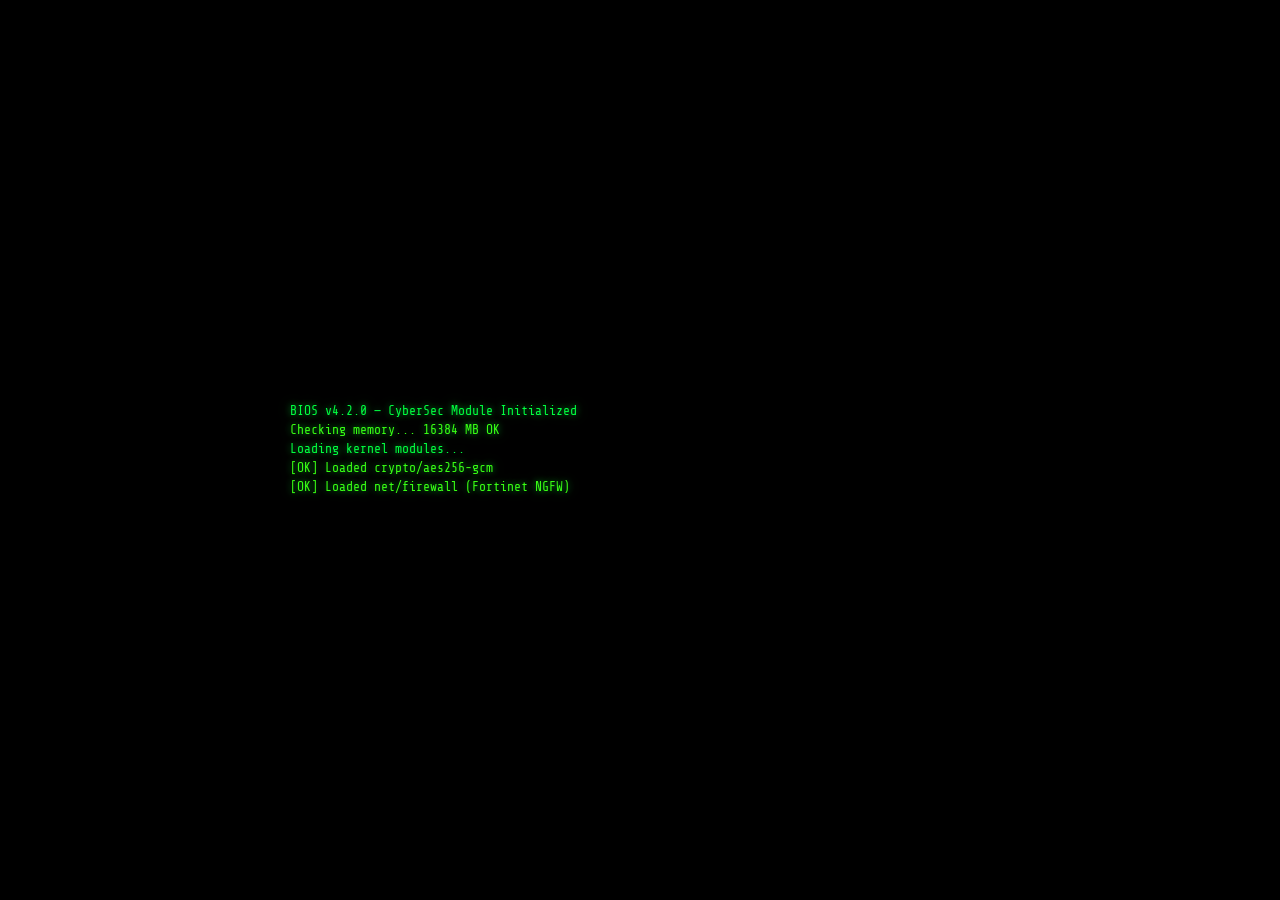
<file: index.html>
<!DOCTYPE html>
<html lang="fr">
<head>
    <meta charset="UTF-8">
    <meta name="viewport" content="width=device-width, initial-scale=1.0">
    <title>Tohon Fourier | Cybersécurité & DevSecOps</title>
    <meta name="description" content="Portfolio cybersécurité de Tohon Fourier — Spécialiste en sécurité offensive, défensive et DevSecOps basé à Cotonou, Bénin.">
    <meta http-equiv="Cache-Control" content="no-cache, no-store, must-revalidate">
    <meta http-equiv="Pragma" content="no-cache">
    <meta http-equiv="Expires" content="0">
    <link rel="stylesheet" href="style.css?v=2.1">
    <link href="https://fonts.googleapis.com/css2?family=Share+Tech+Mono&family=Orbitron:wght@400;700;900&family=Rajdhani:wght@300;400;500;600;700&display=swap" rel="stylesheet">
    <link rel="stylesheet" href="https://cdnjs.cloudflare.com/ajax/libs/font-awesome/6.5.0/css/all.min.css">
</head>
<body>
    <!-- Matrix Rain Canvas -->
    <canvas id="matrixCanvas"></canvas>

    <!-- Scan Line Overlay -->
    <div class="scanline-overlay"></div>

    <!-- Loading Screen -->
    <div id="loadingScreen" class="loading-screen">
        <div class="boot-sequence">
            <div class="boot-line" id="bootLines"></div>
        </div>
    </div>

    <!-- Laptop Scene -->
    <div id="laptopScene" class="laptop-scene hidden">
        <div class="laptop-container">
            <!-- Laptop Screen -->
            <div class="laptop-screen">
                <div class="screen-frame">
                    <div class="screen-content">
                        <!-- Browser Chrome -->
                        <div class="browser-bar">
                            <div class="browser-dots">
                                <span class="dot red"></span>
                                <span class="dot yellow"></span>
                                <span class="dot green"></span>
                            </div>
                            <div class="browser-url">
                                <i class="fas fa-lock"></i>
                                <span id="urlText">https://</span>
                            </div>
                        </div>
                        <!-- Search Engine Page -->
                        <div class="search-page" id="searchPage">
                            <div class="search-logo">
                                <span class="logo-bracket">[</span>
                                <span class="logo-text">CYBER<span class="logo-highlight">SEARCH</span></span>
                                <span class="logo-bracket">]</span>
                            </div>
                            <div class="search-box">
                                <i class="fas fa-terminal search-icon"></i>
                                <input type="text" id="searchInput" class="search-input" readonly placeholder="Rechercher...">
                                <div class="search-cursor" id="searchCursor">|</div>
                            </div>
                            <div class="search-suggestions" id="searchSuggestions">
                            </div>
                        </div>
                        <!-- Loading/Hacking Screen -->
                        <div class="hack-screen hidden" id="hackScreen">
                            <div class="hack-terminal">
                                <div id="hackLines" class="hack-lines"></div>
                                <div class="progress-container">
                                    <div class="progress-label">DÉCRYPTAGE DU PORTFOLIO...</div>
                                    <div class="progress-bar">
                                        <div class="progress-fill" id="progressFill"></div>
                                    </div>
                                    <div class="progress-percent" id="progressPercent">0%</div>
                                </div>
                            </div>
                        </div>
                    </div>
                    <!-- Screen Reflection -->
                    <div class="screen-reflection"></div>
                </div>
            </div>
            <!-- Laptop Base -->
            <div class="laptop-base">
                <div class="laptop-keyboard"></div>
                <div class="laptop-trackpad"></div>
            </div>
            <!-- Laptop Shadow -->
            <div class="laptop-shadow"></div>
        </div>
    </div>

    <!-- ============================================
         PORTFOLIO CONTENT
         ============================================ -->
    <div id="portfolioContent" class="portfolio-content hidden">

        <!-- Navigation -->
        <nav class="cyber-nav" id="cyberNav">
            <div class="nav-logo">
                <span class="nav-bracket">[</span>
                <span>FOURIER</span>
                <span class="nav-bracket">]</span>
            </div>
            <div class="nav-links">
                <a href="#about" class="nav-link">PROFIL</a>
                <a href="#skills" class="nav-link">COMPÉTENCES</a>
                <a href="#experience" class="nav-link">EXPÉRIENCE</a>
                <a href="#projects" class="nav-link">PROJETS</a>
                <a href="#education" class="nav-link">FORMATION</a>
                <a href="#contact" class="nav-link">CONTACT</a>
            </div>
            <div class="nav-hamburger" id="navHamburger">
                <span></span><span></span><span></span>
            </div>
        </nav>

        <!-- Mobile Nav Menu -->
        <div class="mobile-nav hidden" id="mobileNav">
            <a href="#about" class="mobile-link">PROFIL</a>
            <a href="#skills" class="mobile-link">COMPÉTENCES</a>
            <a href="#experience" class="mobile-link">EXPÉRIENCE</a>
            <a href="#projects" class="mobile-link">PROJETS</a>
            <a href="#education" class="mobile-link">FORMATION</a>
            <a href="#contact" class="mobile-link">CONTACT</a>
        </div>

        <!-- ========== HERO SECTION ========== -->
        <section id="hero" class="hero-section">
            <div class="hero-content">
                <div class="hero-glitch" data-text="TOHON FOURIER">TOHON FOURIER</div>
                <div class="hero-subtitle">
                    <span class="typing-text" id="heroTyping"></span>
                    <span class="hero-cursor">_</span>
                </div>
                <div class="hero-tagline">Cybersécurité Offensive &amp; Défensive · DevSecOps</div>
                <div class="hero-location">
                    <i class="fas fa-map-marker-alt"></i> Cotonou, Bénin
                </div>
                <div class="hero-stats">
                    <div class="stat-item">
                        <div class="stat-number" data-count="7" data-suffix="+">0</div>
                        <div class="stat-label">Projets Cybersécurité</div>
                    </div>
                    <div class="stat-item">
                        <div class="stat-number" data-count="1" data-suffix="">0</div>
                        <div class="stat-label">Plateforme SaaS créée</div>
                    </div>
                    <div class="stat-item">
                        <div class="stat-number" data-count="5" data-suffix="+">0</div>
                        <div class="stat-label">Certifications</div>
                    </div>
                </div>
                <div class="hero-cta-group">
                    <a href="#contact" class="cta-button">
                        <span class="cta-text">INITIER_CONTACT()</span>
                    </a>
                    <a href="#projects" class="cta-button cta-secondary">
                        <span class="cta-text">VOIR_PROJETS()</span>
                    </a>
                </div>
            </div>
        </section>

        <!-- ========== ABOUT / PROFIL ========== -->
        <section id="about" class="section about-section">
            <div class="section-header">
                <span class="section-tag">&lt;section id="profil"&gt;</span>
                <h2 class="section-title glitch-hover" data-text="PROFIL">PROFIL</h2>
            </div>
            <div class="about-grid">
                <div class="about-terminal">
                    <div class="terminal-header">
                        <span class="terminal-dot"></span>
                        <span class="terminal-dot"></span>
                        <span class="terminal-dot"></span>
                        <span class="terminal-title">fourier@kali:~$</span>
                    </div>
                    <div class="terminal-body">
                        <p class="terminal-line"><span class="prompt">$</span> cat profil.txt</p>
                        <p class="terminal-output">
                            Diplômé en Réseaux, Mobilité et Sécurité Informatique, je m'investis pleinement 
                            dans la cybersécurité offensive et défensive. Mon parcours associe supervision 
                            SOC, analyse d'alertes, tests d'intrusion et investigation numérique, consolidés 
                            par une expérience de stage opérationnelle et des laboratoires techniques intensifs.
                        </p>
                        <p class="terminal-line"><span class="prompt">$</span> whoami</p>
                        <p class="terminal-output highlight">Tohon Fourier — Cybersécurité &amp; DevSecOps</p>
                        <p class="terminal-line"><span class="prompt">$</span> cat specialites.json</p>
                        <p class="terminal-output json-output">
{<br>
&nbsp;&nbsp;"soc": "Supervision &amp; Analyse d'alertes",<br>
&nbsp;&nbsp;"siem": "Wazuh, Splunk",<br>
&nbsp;&nbsp;"pentest": "Tests d'intrusion &amp; OWASP Top 10",<br>
&nbsp;&nbsp;"forensics": "Investigation numérique",<br>
&nbsp;&nbsp;"devsecops": "CI/CD sécurisé, Docker, Git",<br>
&nbsp;&nbsp;"réseau": "TCP/IP, VLAN, Routage, Fortinet"<br>
}
                        </p>
                        <p class="terminal-line"><span class="prompt">$</span> cat objectif.txt</p>
                        <p class="terminal-output">
                            Créateur de CYBIS, une plateforme SaaS dédiée à l'analyse automatisée des 
                            vulnérabilités. Sérieux, curieux et rapide à apprendre, je souhaite mettre 
                            mes compétences au service d'une équipe technique pour continuer à progresser 
                            sur le terrain.
                        </p>
                        <p class="terminal-line"><span class="prompt">$</span> <span class="cursor-blink">_</span></p>
                    </div>
                </div>
                <div class="about-info">
                    <div class="info-card">
                        <div class="card-icon"><i class="fas fa-shield-halved"></i></div>
                        <h3>Blue Team</h3>
                        <p>Supervision SOC, déploiement SIEM Wazuh, analyse des journaux système et réponse aux alertes de sécurité.</p>
                    </div>
                    <div class="info-card">
                        <div class="card-icon"><i class="fas fa-bug"></i></div>
                        <h3>Red Team</h3>
                        <p>Tests d'intrusion sur environnements contrôlés, reconnaissance, exploitation et analyse de vulnérabilités OWASP.</p>
                    </div>
                    <div class="info-card">
                        <div class="card-icon"><i class="fas fa-code-branch"></i></div>
                        <h3>DevSecOps</h3>
                        <p>Intégration de la sécurité dans le cycle de développement : Docker, CI/CD, analyse DAST et gestion des dépendances.</p>
                    </div>
                </div>
            </div>
        </section>

        <!-- ========== SKILLS / COMPÉTENCES ========== -->
        <section id="skills" class="section skills-section">
            <div class="section-header">
                <span class="section-tag">&lt;section id="compétences"&gt;</span>
                <h2 class="section-title glitch-hover" data-text="COMPÉTENCES">COMPÉTENCES</h2>
            </div>
            <div class="skills-grid">
                <!-- Cybersécurité & SOC -->
                <div class="skill-category">
                    <h3 class="category-title"><i class="fas fa-crosshairs"></i> Cybersécurité &amp; SOC</h3>
                    <div class="skill-bars">
                        <div class="skill-bar">
                            <div class="skill-info">
                                <span>Wazuh (SIEM / HIDS)</span>
                                <span class="skill-percent">85%</span>
                            </div>
                            <div class="bar-track"><div class="bar-fill" data-width="85"></div></div>
                        </div>
                        <div class="skill-bar">
                            <div class="skill-info">
                                <span>Nmap / Wireshark</span>
                                <span class="skill-percent">80%</span>
                            </div>
                            <div class="bar-track"><div class="bar-fill" data-width="80"></div></div>
                        </div>
                        <div class="skill-bar">
                            <div class="skill-info">
                                <span>OWASP Top 10 / CVE-CVSS</span>
                                <span class="skill-percent">78%</span>
                            </div>
                            <div class="bar-track"><div class="bar-fill" data-width="78"></div></div>
                        </div>
                        <div class="skill-bar">
                            <div class="skill-info">
                                <span>Splunk / Fortinet NGFW</span>
                                <span class="skill-percent">70%</span>
                            </div>
                            <div class="bar-track"><div class="bar-fill" data-width="70"></div></div>
                        </div>
                        <div class="skill-bar">
                            <div class="skill-info">
                                <span>Investigation numérique (Forensics)</span>
                                <span class="skill-percent">72%</span>
                            </div>
                            <div class="bar-track"><div class="bar-fill" data-width="72"></div></div>
                        </div>
                    </div>
                </div>
                <!-- Réseaux & Systèmes -->
                <div class="skill-category">
                    <h3 class="category-title"><i class="fas fa-network-wired"></i> Réseaux &amp; Systèmes</h3>
                    <div class="skill-bars">
                        <div class="skill-bar">
                            <div class="skill-info">
                                <span>TCP/IP, VLAN, Routage</span>
                                <span class="skill-percent">82%</span>
                            </div>
                            <div class="bar-track"><div class="bar-fill" data-width="82"></div></div>
                        </div>
                        <div class="skill-bar">
                            <div class="skill-info">
                                <span>Administration Linux</span>
                                <span class="skill-percent">85%</span>
                            </div>
                            <div class="bar-track"><div class="bar-fill" data-width="85"></div></div>
                        </div>
                        <div class="skill-bar">
                            <div class="skill-info">
                                <span>Windows Server / Active Directory</span>
                                <span class="skill-percent">75%</span>
                            </div>
                            <div class="bar-track"><div class="bar-fill" data-width="75"></div></div>
                        </div>
                        <div class="skill-bar">
                            <div class="skill-info">
                                <span>Proxmox VE / Virtualisation</span>
                                <span class="skill-percent">78%</span>
                            </div>
                            <div class="bar-track"><div class="bar-fill" data-width="78"></div></div>
                        </div>
                    </div>
                </div>
                <!-- Dev & DevSecOps -->
                <div class="skill-category">
                    <h3 class="category-title"><i class="fas fa-code"></i> Développement &amp; DevSecOps</h3>
                    <div class="skill-bars">
                        <div class="skill-bar">
                            <div class="skill-info">
                                <span>Python / Bash</span>
                                <span class="skill-percent">80%</span>
                            </div>
                            <div class="bar-track"><div class="bar-fill" data-width="80"></div></div>
                        </div>
                        <div class="skill-bar">
                            <div class="skill-info">
                                <span>Next.js / NestJS / JavaScript</span>
                                <span class="skill-percent">78%</span>
                            </div>
                            <div class="bar-track"><div class="bar-fill" data-width="78"></div></div>
                        </div>
                        <div class="skill-bar">
                            <div class="skill-info">
                                <span>Docker / Git</span>
                                <span class="skill-percent">82%</span>
                            </div>
                            <div class="bar-track"><div class="bar-fill" data-width="82"></div></div>
                        </div>
                        <div class="skill-bar">
                            <div class="skill-info">
                                <span>PostgreSQL / Redis / RabbitMQ</span>
                                <span class="skill-percent">70%</span>
                            </div>
                            <div class="bar-track"><div class="bar-fill" data-width="70"></div></div>
                        </div>
                    </div>
                </div>
                <!-- Cloud & Virtualisation -->
                <div class="skill-category">
                    <h3 class="category-title"><i class="fas fa-cloud"></i> Cloud &amp; Virtualisation</h3>
                    <div class="skill-bars">
                        <div class="skill-bar">
                            <div class="skill-info">
                                <span>Proxmox VE</span>
                                <span class="skill-percent">80%</span>
                            </div>
                            <div class="bar-track"><div class="bar-fill" data-width="80"></div></div>
                        </div>
                        <div class="skill-bar">
                            <div class="skill-info">
                                <span>Microsoft Azure</span>
                                <span class="skill-percent">68%</span>
                            </div>
                            <div class="bar-track"><div class="bar-fill" data-width="68"></div></div>
                        </div>
                        <div class="skill-bar">
                            <div class="skill-info">
                                <span>Azure Active Directory</span>
                                <span class="skill-percent">65%</span>
                            </div>
                            <div class="bar-track"><div class="bar-fill" data-width="65"></div></div>
                        </div>
                    </div>
                </div>
            </div>

            <!-- Langues -->
            <div class="languages-section">
                <h3 class="category-title center"><i class="fas fa-globe"></i> Langues</h3>
                <div class="lang-grid">
                    <div class="lang-item">
                        <span class="lang-name">Français</span>
                        <span class="lang-level">Langue maternelle</span>
                        <div class="lang-dots">
                            <span class="lang-dot active"></span>
                            <span class="lang-dot active"></span>
                            <span class="lang-dot active"></span>
                            <span class="lang-dot active"></span>
                            <span class="lang-dot active"></span>
                        </div>
                    </div>
                    <div class="lang-item">
                        <span class="lang-name">Anglais</span>
                        <span class="lang-level">Niveau B1 — Intermédiaire</span>
                        <div class="lang-dots">
                            <span class="lang-dot active"></span>
                            <span class="lang-dot active"></span>
                            <span class="lang-dot active"></span>
                            <span class="lang-dot"></span>
                            <span class="lang-dot"></span>
                        </div>
                    </div>
                </div>
            </div>

            <!-- Certifications -->
            <div class="certifications">
                <h3 class="category-title center"><i class="fas fa-certificate"></i> Certifications</h3>
                <div class="cert-grid">
                    <div class="cert-badge">
                        <div class="cert-icon"><i class="fas fa-crosshairs"></i></div>
                        <span class="cert-name">Nmap Mastery</span>
                        <span class="cert-issuer">Udemy</span>
                    </div>
                    <div class="cert-badge">
                        <div class="cert-icon"><i class="fab fa-microsoft"></i></div>
                        <span class="cert-name">Azure Infrastructure</span>
                        <span class="cert-issuer">Udemy</span>
                    </div>
                    <div class="cert-badge">
                        <div class="cert-icon"><i class="fab fa-microsoft"></i></div>
                        <span class="cert-name">Azure Active Directory</span>
                        <span class="cert-issuer">Udemy</span>
                    </div>
                    <div class="cert-badge">
                        <div class="cert-icon"><i class="fab fa-python"></i></div>
                        <span class="cert-name">Python sous Kali Linux</span>
                        <span class="cert-issuer">Udemy</span>
                    </div>
                    <div class="cert-badge">
                        <div class="cert-icon"><i class="fab fa-docker"></i></div>
                        <span class="cert-name">Docker sous Kali Linux</span>
                        <span class="cert-issuer">Udemy</span>
                    </div>
                </div>
            </div>
        </section>

        <!-- ========== EXPERIENCE ========== -->
        <section id="experience" class="section experience-section">
            <div class="section-header">
                <span class="section-tag">&lt;section id="expérience"&gt;</span>
                <h2 class="section-title glitch-hover" data-text="EXPÉRIENCE">EXPÉRIENCE</h2>
            </div>
            <div class="timeline">
                <!-- Stage Port Autonome -->
                <div class="timeline-item">
                    <div class="timeline-marker">
                        <i class="fas fa-shield-halved"></i>
                    </div>
                    <div class="timeline-content">
                        <div class="timeline-date">Janvier 2026 — Mars 2026</div>
                        <h3>Stagiaire IT — Sécurité &amp; Systèmes</h3>
                        <h4>Port Autonome de Cotonou</h4>
                        <ul class="timeline-list">
                            <li>Déploiement d'une plateforme SIEM basée sur Wazuh pour la détection des menaces</li>
                            <li>Supervision des événements de sécurité et analyse des alertes en temps réel</li>
                            <li>Analyse des journaux système pour identifier les comportements suspects</li>
                            <li>Contribution à la sécurisation de l'infrastructure informatique</li>
                            <li>Support aux utilisateurs et assistance technique de proximité</li>
                            <li>Participation à l'administration des systèmes et des réseaux</li>
                        </ul>
                        <div class="timeline-tags">
                            <span>Wazuh</span>
                            <span>SIEM</span>
                            <span>SOC</span>
                            <span>Syslog</span>
                        </div>
                    </div>
                </div>
                <!-- HackerLab -->
                <div class="timeline-item">
                    <div class="timeline-marker">
                        <i class="fas fa-flag"></i>
                    </div>
                    <div class="timeline-content">
                        <div class="timeline-date">2025</div>
                        <h3>Participant — Compétition Cybersécurité</h3>
                        <h4>HackerLab Bénin</h4>
                        <ul class="timeline-list">
                            <li>Résolution de challenges pratiques en cybersécurité (type CTF)</li>
                            <li>Analyse de vulnérabilités sur des environnements contrôlés</li>
                            <li>Mise en œuvre de techniques de reconnaissance et d'exploitation</li>
                            <li>Investigation numérique : analyse de journaux et d'artefacts de sécurité</li>
                        </ul>
                        <div class="timeline-tags">
                            <span>CTF</span>
                            <span>Pentest</span>
                            <span>Forensics</span>
                            <span>OSINT</span>
                        </div>
                    </div>
                </div>
            </div>
        </section>

        <!-- ========== PROJECTS ========== -->
        <section id="projects" class="section projects-section">
            <div class="section-header">
                <span class="section-tag">&lt;section id="projets"&gt;</span>
                <h2 class="section-title glitch-hover" data-text="PROJETS">PROJETS</h2>
            </div>
            <div class="projects-grid">
                <!-- Arcane -->
                <div class="project-card" data-category="devsecops">
                    <div class="project-image">
                        <div class="project-overlay">
                            <i class="fas fa-wand-magic-sparkles"></i>
                        </div>
                        <div class="project-status live" style="background: linear-gradient(135deg, #ff0055, #9d4edd);">RESTREINT (3 OPÉRATEURS)</div>
                    </div>
                    <div class="project-info">
                        <h3>Arcane</h3>
                        <p class="project-subtitle">Moteur Privé d'Automatisation de Pentest &amp; Rituel DevSecOps</p>
                        <p>Plateforme offensive privée issue du pivot d'AegisSec AI. Moteur distribué asynchrone 
                           intégrant crawler SPA headless (Playwright), validation anti-faux-positifs (canaris déterministes, 
                           SQLi temporelle), récepteur OOB (Interactsh), audit IDOR par double session et registre 
                           d'audit immuable HMAC-SHA256 (Burp model). Interface « cyber-occulte » temps réel et constellation d'XP.</p>
                        <div class="project-tech">
                            <span class="tech-tag">Python 3.12</span>
                            <span class="tech-tag">FastAPI</span>
                            <span class="tech-tag">Celery / Redis</span>
                            <span class="tech-tag">Playwright</span>
                            <span class="tech-tag">Anti-SSRF Guard</span>
                            <span class="tech-tag">HMAC-SHA256</span>
                            <span class="tech-tag">PostgreSQL</span>
                            <span class="tech-tag">Docker Non-Root</span>
                        </div>
                        <div class="project-links">
                            <a href="arcane/static/index.html" target="_blank" class="project-link"><i class="fas fa-eye"></i> Accéder au Sanctum</a>
                            <a href="https://github.com/CalderaFourier-code/arcane" target="_blank" rel="noopener noreferrer" class="project-link"><i class="fab fa-github"></i> Dépôt GitHub</a>
                        </div>
                    </div>
                </div>
                <!-- CYBIS -->
                <div class="project-card" data-category="devsecops">
                    <div class="project-image">
                        <div class="project-overlay">
                            <i class="fas fa-radar"></i>
                        </div>
                        <div class="project-status live">EN PRODUCTION</div>
                    </div>
                    <div class="project-info">
                        <h3>CYBIS</h3>
                        <p class="project-subtitle">Plateforme SaaS d'analyse de sécurité</p>
                        <p>Conception d'une plateforme orientée cybersécurité intégrant un moteur DAST pour 
                           l'analyse automatisée, la détection et la classification des vulnérabilités, 
                           ainsi que l'évaluation des risques basée sur les référentiels CVE et CVSS.</p>
                        <div class="project-tech">
                            <span class="tech-tag">Next.js</span>
                            <span class="tech-tag">NestJS</span>
                            <span class="tech-tag">PostgreSQL</span>
                            <span class="tech-tag">Docker</span>
                            <span class="tech-tag">Redis</span>
                            <span class="tech-tag">RabbitMQ</span>
                            <span class="tech-tag">Wazuh</span>
                        </div>
                        <div class="project-links">
                            <a href="https://aegis-ai-iigg.vercel.app" target="_blank" rel="noopener noreferrer" class="project-link"><i class="fas fa-external-link-alt"></i> Tester l'Application</a>
                            <a href="https://github.com/CalderaFourier-code/cybis" target="_blank" rel="noopener noreferrer" class="project-link"><i class="fab fa-github"></i> Dépôt GitHub</a>
                        </div>
                    </div>
                </div>
                <!-- AttackGraph-AI -->
                <div class="project-card" data-category="devsecops">
                    <div class="project-image">
                        <div class="project-overlay">
                            <i class="fas fa-project-diagram"></i>
                        </div>
                        <div class="project-status live">DEVSECOPS</div>
                    </div>
                    <div class="project-info">
                        <h3>AttackGraph-AI</h3>
                        <p class="project-subtitle">Modélisation de Chemins d'Attaque &amp; Choke Points</p>
                        <p>Plateforme d'Attack Path Management (APM) conçue selon les standards DevSecOps senior. 
                           Transforme les vulnérabilités en un graphe orienté (DAG) interactif, calcule le chemin 
                           critique vers la base de données et priorise les points d'étranglement avec simulation de remédiation.</p>
                        <div class="project-tech">
                            <span class="tech-tag">Python</span>
                            <span class="tech-tag">Graph Theory</span>
                            <span class="tech-tag">DevSecOps</span>
                            <span class="tech-tag">Choke Points</span>
                            <span class="tech-tag">Docker Non-Root</span>
                        </div>
                        <div class="project-links">
                            <a href="attackgraph-ai/static/index.html" target="_blank" class="project-link"><i class="fas fa-desktop"></i> Démo Web Graphe</a>
                            <a href="https://github.com/CalderaFourier-code/attackgraph-ai" target="_blank" rel="noopener noreferrer" class="project-link"><i class="fab fa-github"></i> Dépôt GitHub</a>
                        </div>
                    </div>
                </div>
                <!-- PhishScope -->
                <div class="project-card" data-category="osint">
                    <div class="project-image">
                        <div class="project-overlay">
                            <i class="fas fa-shield-virus"></i>
                        </div>
                        <div class="project-status live">PORTABLE</div>
                    </div>
                    <div class="project-info">
                        <h3>PhishScope</h3>
                        <p class="project-subtitle">Console CLI d'Analyse Anti-Phishing &amp; OSINT</p>
                        <p>Console interactive dédiée au triage d'URLs suspectes dans le terminal. Détecte les attaques 
                           homographes (Punycode/Cyrillique), le typosquatting (Levenshtein), les redirections et 
                           génère une jauge de risque ASCII (0-100) avec recommandations SOC et scans en lot.</p>
                        <div class="project-tech">
                            <span class="tech-tag">Python</span>
                            <span class="tech-tag">100% CLI</span>
                            <span class="tech-tag">OSINT</span>
                            <span class="tech-tag">Homoglyphes</span>
                            <span class="tech-tag">Typosquatting</span>
                            <span class="tech-tag">Bulk Triage</span>
                        </div>
                        <div class="project-links">
                            <a href="https://github.com/CalderaFourier-code/phishscope-ai" target="_blank" rel="noopener noreferrer" class="project-link"><i class="fab fa-github"></i> Dépôt GitHub</a>
                        </div>
                    </div>
                </div>
                <!-- ShadowPot -->
                <div class="project-card" data-category="defensive">
                    <div class="project-image">
                        <div class="project-overlay">
                            <i class="fas fa-spider"></i>
                        </div>
                        <div class="project-status live">NOUVEAU</div>
                    </div>
                    <div class="project-info">
                        <h3>ShadowPot</h3>
                        <p class="project-subtitle">Grille de Déception Multi-Services &amp; Profilage MITRE ATT&amp;CK v2.0</p>
                        <p>Grille de déception simulant simultanément 4 services (Shell Linux stateful, Web admin, Redis NoSQL, MySQL). Capture les attaques en direct, isole les payloads, enrichit la Threat Intel GeoIP et génère les flux SIEM / Wazuh et rapports forensiques.</p>
                        <div class="project-tech">
                            <span class="tech-tag">Python</span>
                            <span class="tech-tag">Deception Grid</span>
                            <span class="tech-tag">MITRE ATT&amp;CK v14+</span>
                            <span class="tech-tag">SSH / Web / Redis / MySQL</span>
                            <span class="tech-tag">GeoIP Threat Intel</span>
                            <span class="tech-tag">Wazuh &amp; SIEM JSONL</span>
                        </div>
                        <div class="project-links">
                            <a href="shadowpot/logs/rapport_incidents.html" target="_blank" class="project-link"><i class="fas fa-shield-virus"></i> Rapport MITRE ATT&amp;CK</a>
                            <a href="https://github.com/CalderaFourier-code/shadowpot" target="_blank" rel="noopener noreferrer" class="project-link"><i class="fab fa-github"></i> Dépôt GitHub</a>
                        </div>
                    </div>
                </div>
                <!-- NetVuln-Scan -->
                <div class="project-card" data-category="offensive">
                    <div class="project-image">
                        <div class="project-overlay">
                            <i class="fas fa-crosshairs"></i>
                        </div>
                        <div class="project-status live">OPEN SOURCE</div>
                    </div>
                    <div class="project-info">
                        <h3>NetVuln-Scan</h3>
                        <p class="project-subtitle">Scanner de Reconnaissance &amp; Corrélation CVE</p>
                        <p>Outil CLI multithreadé développé en Python réalisant le balayage TCP rapide, 
                           l'extraction des bannières applicatives (banner grabbing) et la corrélation 
                           automatique des vulnérabilités CVE avec scores CVSS via les API publiques.</p>
                        <div class="project-tech">
                            <span class="tech-tag">Python</span>
                            <span class="tech-tag">Sockets TCP</span>
                            <span class="tech-tag">Multithreading</span>
                            <span class="tech-tag">CVE / CVSS</span>
                            <span class="tech-tag">Shodan API</span>
                            <span class="tech-tag">HTML Report</span>
                        </div>
                        <div class="project-links">
                            <a href="netvuln-scanner/rapport_demo.html" target="_blank" class="project-link"><i class="fas fa-file-invoice"></i> Rapport CVE Démo</a>
                            <a href="https://github.com/CalderaFourier-code/netvuln-scanner" target="_blank" rel="noopener noreferrer" class="project-link"><i class="fab fa-github"></i> Dépôt GitHub</a>
                        </div>
                    </div>
                </div>
                <!-- Labs Offensifs & Défensifs -->
                <div class="project-card" data-category="offensive">
                    <div class="project-image">
                        <div class="project-overlay">
                            <i class="fas fa-skull-crossbones"></i>
                        </div>
                        <div class="project-status">CONTINU</div>
                    </div>
                    <div class="project-info">
                        <h3>Laboratoires Offensifs &amp; Défensifs</h3>
                        <p class="project-subtitle">Entraînement en sécurité offensive et Blue Team</p>
                        <p>Tests d'intrusion sur environnements contrôlés, analyse d'OWASP Juice Shop, 
                           laboratoires Blue Team sur TryHackMe, détection et analyse d'incidents, 
                           rédaction de rapports de sécurité structurés.</p>
                        <div class="project-tech">
                            <span class="tech-tag">Kali Linux</span>
                            <span class="tech-tag">Nmap</span>
                            <span class="tech-tag">Burp Suite</span>
                            <span class="tech-tag">OWASP</span>
                            <span class="tech-tag">TryHackMe</span>
                        </div>
                        <div class="project-links">
                            <a href="https://github.com/CalderaFourier-code/cyber-security-labs" target="_blank" rel="noopener noreferrer" class="project-link"><i class="fab fa-github"></i> Dépôt GitHub</a>
                        </div>
                    </div>
                </div>
                <!-- Infrastructure Linux -->
                <div class="project-card" data-category="infrastructure">
                    <div class="project-image">
                        <div class="project-overlay">
                            <i class="fas fa-server"></i>
                        </div>
                        <div class="project-status">COMPLÉTÉ</div>
                    </div>
                    <div class="project-info">
                        <h3>Infrastructure Linux &amp; Virtualisation</h3>
                        <p class="project-subtitle">Laboratoire de cybersécurité virtualisé</p>
                        <p>Déploiement de serveurs Linux, administration de services système, 
                           création de laboratoires de cybersécurité sous Proxmox VE et configuration 
                           réseau d'environnements virtuels isolés.</p>
                        <div class="project-tech">
                            <span class="tech-tag">Proxmox VE</span>
                            <span class="tech-tag">Linux</span>
                            <span class="tech-tag">VLAN</span>
                            <span class="tech-tag">Firewall</span>
                        </div>
                        <div class="project-links">
                            <a href="https://github.com/CalderaFourier-code/homelab-infra" target="_blank" rel="noopener noreferrer" class="project-link"><i class="fab fa-github"></i> Dépôt GitHub</a>
                        </div>
                    </div>
                </div>
            </div>
        </section>

        <!-- ========== EDUCATION / FORMATION ========== -->
        <section id="education" class="section education-section">
            <div class="section-header">
                <span class="section-tag">&lt;section id="formation"&gt;</span>
                <h2 class="section-title glitch-hover" data-text="FORMATION">FORMATION</h2>
            </div>
            <div class="timeline">
                <div class="timeline-item">
                    <div class="timeline-marker">
                        <i class="fas fa-graduation-cap"></i>
                    </div>
                    <div class="timeline-content">
                        <div class="timeline-date">2023 — 2026</div>
                        <h3>Licence en Réseaux, Mobilité et Sécurité Informatique</h3>
                        <h4>Pigier Bénin</h4>
                        <p>Formation couvrant l'administration réseau, la sécurité des systèmes d'information, 
                           les architectures mobiles et la gestion d'infrastructures.</p>
                        <div class="timeline-tags">
                            <span>Réseaux</span>
                            <span>Sécurité</span>
                            <span>Systèmes</span>
                        </div>
                    </div>
                </div>
                <div class="timeline-item">
                    <div class="timeline-marker">
                        <i class="fas fa-school"></i>
                    </div>
                    <div class="timeline-content">
                        <div class="timeline-date">2022 — 2023</div>
                        <h3>Baccalauréat — Série D</h3>
                        <h4>Collège Sainte Thérèse d'Abomey</h4>
                        <p>Baccalauréat scientifique, spécialité Mathématiques et Sciences de la Vie et de la Terre.</p>
                        <div class="timeline-tags">
                            <span>Sciences</span>
                            <span>Mathématiques</span>
                        </div>
                    </div>
                </div>
            </div>
        </section>

        <!-- ========== CONTACT ========== -->
        <section id="contact" class="section contact-section">
            <div class="section-header">
                <span class="section-tag">&lt;section id="contact"&gt;</span>
                <h2 class="section-title glitch-hover" data-text="CONTACT">CONTACT</h2>
            </div>
            <div class="contact-grid">
                <div class="contact-terminal">
                    <div class="terminal-header">
                        <span class="terminal-dot"></span>
                        <span class="terminal-dot"></span>
                        <span class="terminal-dot"></span>
                        <span class="terminal-title">secure_channel@fourier:~$</span>
                    </div>
                    <div class="terminal-body">
                        <p class="terminal-line"><span class="prompt">$</span> cat coordonnees.json</p>
                        <p class="terminal-output json-output">
{<br>
&nbsp;&nbsp;"nom": "Tohon Fourier",<br>
&nbsp;&nbsp;"localisation": "Cotonou, Bénin",<br>
&nbsp;&nbsp;"email": "fouriertohon@gmail.com",<br>
&nbsp;&nbsp;"tel": "+229 01 96 42 45 71",<br>
&nbsp;&nbsp;"github": "https://github.com/CalderaFourier-code",<br>
&nbsp;&nbsp;"statut": "Disponible"<br>
}
                        </p>
                        <p class="terminal-line"><span class="prompt">$</span> echo "Ouvert aux opportunités"</p>
                        <p class="terminal-output highlight">Ouvert aux opportunités en cybersécurité, SOC et DevSecOps.</p>
                        <p class="terminal-line"><span class="prompt">$</span> <span class="cursor-blink">_</span></p>
                    </div>
                </div>
                <div class="contact-form-container">
                    <form class="contact-form" id="contactForm">
                        <div class="form-group">
                            <label><i class="fas fa-user"></i> Identifiant</label>
                            <input type="text" placeholder="Votre nom" required>
                        </div>
                        <div class="form-group">
                            <label><i class="fas fa-envelope"></i> Canal sécurisé</label>
                            <input type="email" placeholder="votre@email.com" required>
                        </div>
                        <div class="form-group">
                            <label><i class="fas fa-terminal"></i> Message</label>
                            <textarea placeholder="Votre message..." rows="5" required></textarea>
                        </div>
                        <button type="submit" class="submit-btn">
                            <span>TRANSMETTRE_MESSAGE()</span>
                            <i class="fas fa-paper-plane"></i>
                        </button>
                    </form>
                </div>
            </div>
            <!-- Direct contact info -->
            <div class="direct-contact">
                <a href="mailto:fouriertohon@gmail.com" class="direct-link">
                    <i class="fas fa-envelope"></i> fouriertohon@gmail.com
                </a>
                <a href="tel:+2290196424571" class="direct-link">
                    <i class="fas fa-phone"></i> +229 01 96 42 45 71
                </a>
                <a href="https://github.com/CalderaFourier-code" target="_blank" rel="noopener noreferrer" class="direct-link">
                    <i class="fab fa-github"></i> CalderaFourier-code
                </a>
            </div>
            <div class="social-links">
                <a href="https://github.com/CalderaFourier-code" target="_blank" rel="noopener noreferrer" class="social-link" title="GitHub"><i class="fab fa-github"></i></a>
                <a href="https://linkedin.com/" target="_blank" rel="noopener noreferrer" class="social-link" title="LinkedIn"><i class="fab fa-linkedin"></i></a>
                <a href="https://tryhackme.com/" target="_blank" rel="noopener noreferrer" class="social-link" title="TryHackMe"><i class="fas fa-flag"></i></a>
            </div>
        </section>

        <!-- Footer -->
        <footer class="cyber-footer">
            <div class="footer-content">
                <div class="footer-matrix-line" id="footerMatrix"></div>
                <p>&lt;/&gt; Conçu par <span class="footer-name">Tohon Fourier</span> | 2026 <span style="color: #00ff41; font-size: 10px;">[v2.1 Projets Découplés]</span></p>
                <p class="footer-sub">Tous les systèmes sont surveillés. La sécurité n'est pas une option.</p>
            </div>
        </footer>
    </div>

    <script src="script.js"></script>
</body>
</html>
</file>
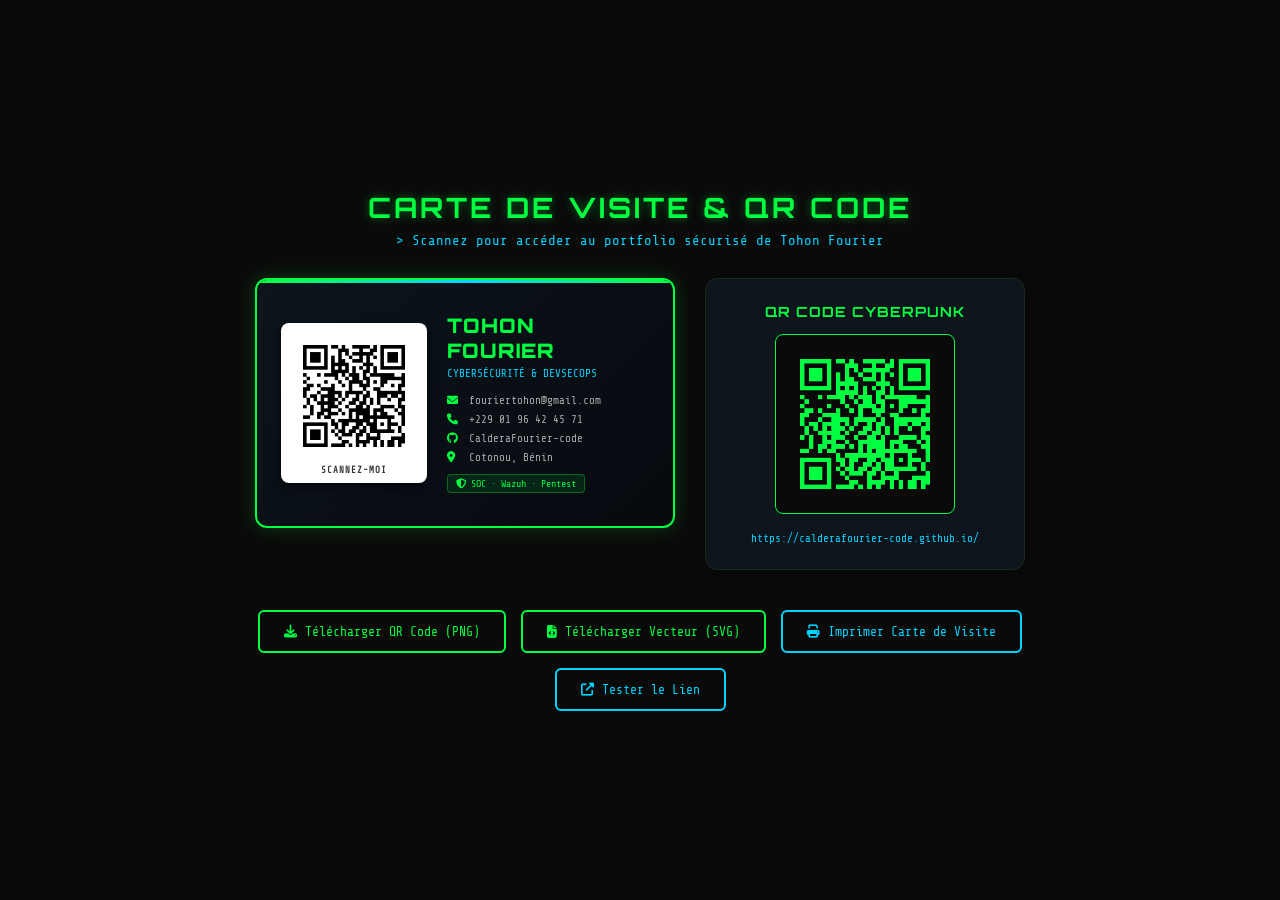
<file: carte_visite_qr.html>
<!DOCTYPE html>
<html lang="fr">
<head>
    <meta charset="UTF-8">
    <meta name="viewport" content="width=device-width, initial-scale=1.0">
    <title>Tohon Fourier — Carte Visite & QR Code Portfolio</title>
    <link rel="preconnect" href="https://fonts.googleapis.com">
    <link rel="preconnect" href="https://fonts.gstatic.com" crossorigin>
    <link href="https://fonts.googleapis.com/css2?family=Orbitron:wght@600;900&family=Rajdhani:wght@500;700&family=Share+Tech+Mono&display=swap" rel="stylesheet">
    <link rel="stylesheet" href="https://cdnjs.cloudflare.com/ajax/libs/font-awesome/6.5.1/css/all.min.css">
    <style>
        :root {
            --green: #00ff41;
            --green-dim: #003b00;
            --dark-bg: #0a0a0a;
            --card-bg: #0f1923;
            --cyan: #00d4ff;
        }
        * { box-sizing: border-box; margin: 0; padding: 0; }
        body {
            background: var(--dark-bg);
            color: #e0e0e0;
            font-family: 'Rajdhani', sans-serif;
            min-height: 100vh;
            display: flex;
            flex-direction: column;
            align-items: center;
            justify-content: center;
            padding: 30px 20px;
        }
        .container {
            max-width: 900px;
            width: 100%;
            text-align: center;
        }
        h1 {
            font-family: 'Orbitron', sans-serif;
            color: var(--green);
            font-size: 28px;
            letter-spacing: 3px;
            margin-bottom: 8px;
            text-shadow: 0 0 10px rgba(0,255,65,0.4);
        }
        .subtitle {
            font-family: 'Share Tech Mono', monospace;
            color: var(--cyan);
            font-size: 14px;
            margin-bottom: 30px;
        }
        .cards-row {
            display: flex;
            gap: 30px;
            justify-content: center;
            flex-wrap: wrap;
            margin-bottom: 40px;
        }
        /* BUSINESS CARD */
        .business-card {
            width: 420px;
            height: 250px;
            background: linear-gradient(135deg, #0d141c 0%, #060a0f 100%);
            border: 2px solid var(--green);
            border-radius: 12px;
            padding: 24px;
            display: flex;
            align-items: center;
            gap: 20px;
            box-shadow: 0 0 20px rgba(0, 255, 65, 0.2);
            position: relative;
            overflow: hidden;
            text-align: left;
        }
        .business-card::before {
            content: "";
            position: absolute;
            top: 0; left: 0; right: 0; height: 3px;
            background: linear-gradient(90deg, var(--green), var(--cyan), var(--green));
        }
        .qr-box {
            background: #fff;
            padding: 8px;
            border-radius: 8px;
            box-shadow: 0 4px 10px rgba(0,0,0,0.5);
            display: flex;
            flex-direction: column;
            align-items: center;
        }
        .qr-box img {
            width: 130px;
            height: 130px;
            display: block;
        }
        .qr-label {
            font-family: 'Share Tech Mono', monospace;
            font-size: 9px;
            color: #333;
            margin-top: 4px;
            font-weight: bold;
            letter-spacing: 1px;
        }
        .card-details {
            flex: 1;
        }
        .card-name {
            font-family: 'Orbitron', sans-serif;
            font-size: 20px;
            font-weight: 900;
            color: var(--green);
            letter-spacing: 1px;
            margin-bottom: 4px;
        }
        .card-title {
            font-family: 'Share Tech Mono', monospace;
            font-size: 11px;
            color: var(--cyan);
            margin-bottom: 14px;
            text-transform: uppercase;
        }
        .card-info {
            list-style: none;
            font-family: 'Share Tech Mono', monospace;
            font-size: 11px;
            color: #aaa;
            display: flex;
            flex-direction: column;
            gap: 6px;
        }
        .card-info li i {
            width: 16px;
            color: var(--green);
        }
        .card-info a {
            color: #fff;
            text-decoration: none;
        }
        .card-badge {
            display: inline-block;
            margin-top: 10px;
            padding: 3px 8px;
            background: rgba(0, 255, 65, 0.1);
            border: 1px solid rgba(0, 255, 65, 0.3);
            border-radius: 4px;
            font-family: 'Share Tech Mono', monospace;
            font-size: 10px;
            color: var(--green);
        }

        /* CYBER BADGE */
        .cyber-badge {
            width: 320px;
            background: #0d141c;
            border: 1px solid #1a2a1a;
            border-radius: 12px;
            padding: 24px;
            text-align: center;
            box-shadow: 0 4px 15px rgba(0,0,0,0.4);
        }
        .cyber-badge h3 {
            font-family: 'Orbitron', sans-serif;
            font-size: 14px;
            color: var(--green);
            margin-bottom: 14px;
            letter-spacing: 1px;
        }
        .cyber-badge img {
            width: 180px;
            height: 180px;
            border: 1px solid var(--green);
            border-radius: 8px;
            padding: 6px;
            background: #0a0a0a;
            margin-bottom: 12px;
        }
        .badge-url {
            font-family: 'Share Tech Mono', monospace;
            font-size: 11px;
            color: var(--cyan);
            word-break: break-all;
        }

        /* BUTTONS */
        .actions {
            display: flex;
            gap: 15px;
            justify-content: center;
            flex-wrap: wrap;
        }
        .btn {
            font-family: 'Share Tech Mono', monospace;
            font-size: 13px;
            padding: 12px 24px;
            border-radius: 6px;
            text-decoration: none;
            cursor: pointer;
            transition: all 0.3s;
            display: inline-flex;
            align-items: center;
            gap: 8px;
        }
        .btn-green {
            background: transparent;
            color: var(--green);
            border: 2px solid var(--green);
        }
        .btn-green:hover {
            background: var(--green);
            color: #000;
            box-shadow: 0 0 15px var(--green);
        }
        .btn-cyan {
            background: transparent;
            color: var(--cyan);
            border: 2px solid var(--cyan);
        }
        .btn-cyan:hover {
            background: var(--cyan);
            color: #000;
            box-shadow: 0 0 15px var(--cyan);
        }

        @media print {
            body { background: #fff !important; color: #000 !important; padding: 0; }
            h1, .subtitle, .actions, .cyber-badge { display: none !important; }
            .business-card {
                border: 2px solid #000 !important;
                box-shadow: none !important;
                background: #fff !important;
                color: #000 !important;
                page-break-inside: avoid;
            }
            .card-name { color: #000 !important; }
            .card-title { color: #444 !important; }
            .card-info { color: #222 !important; }
            .card-info li i { color: #000 !important; }
            .card-info a { color: #000 !important; }
            .card-badge { border-color: #000 !important; color: #000 !important; }
        }
    </style>
</head>
<body>
    <div class="container">
        <h1>CARTE DE VISITE &amp; QR CODE</h1>
        <div class="subtitle">&gt; Scannez pour accéder au portfolio sécurisé de Tohon Fourier</div>

        <div class="cards-row">
            <!-- Business Card Format -->
            <div class="business-card">
                <div class="qr-box">
                    <img src="qrcode_portfolio.png" alt="QR Code Portfolio">
                    <span class="qr-label">SCANNEZ-MOI</span>
                </div>
                <div class="card-details">
                    <div class="card-name">TOHON FOURIER</div>
                    <div class="card-title">Cybersécurité &amp; DevSecOps</div>
                    <ul class="card-info">
                        <li><i class="fas fa-envelope"></i> fouriertohon@gmail.com</li>
                        <li><i class="fas fa-phone"></i> +229 01 96 42 45 71</li>
                        <li><i class="fab fa-github"></i> CalderaFourier-code</li>
                        <li><i class="fas fa-map-marker-alt"></i> Cotonou, Bénin</li>
                    </ul>
                    <div class="card-badge"><i class="fas fa-shield-alt"></i> SOC · Wazuh · Pentest</div>
                </div>
            </div>

            <!-- Cyber Badge Format -->
            <div class="cyber-badge">
                <h3>QR CODE CYBERPUNK</h3>
                <img src="qrcode_portfolio_cyber.png" alt="Cyber QR Code">
                <div class="badge-url">https://calderafourier-code.github.io/</div>
            </div>
        </div>

        <div class="actions">
            <a href="qrcode_portfolio.png" download="QR_Tohon_Fourier.png" class="btn btn-green">
                <i class="fas fa-download"></i> Télécharger QR Code (PNG)
            </a>
            <a href="qrcode_portfolio.svg" download="QR_Tohon_Fourier.svg" class="btn btn-green">
                <i class="fas fa-file-code"></i> Télécharger Vecteur (SVG)
            </a>
            <button onclick="window.print()" class="btn btn-cyan">
                <i class="fas fa-print"></i> Imprimer Carte de Visite
            </button>
            <a href="https://calderafourier-code.github.io/" target="_blank" class="btn btn-cyan">
                <i class="fas fa-external-link-alt"></i> Tester le Lien
            </a>
        </div>
    </div>
</body>
</html>
</file>
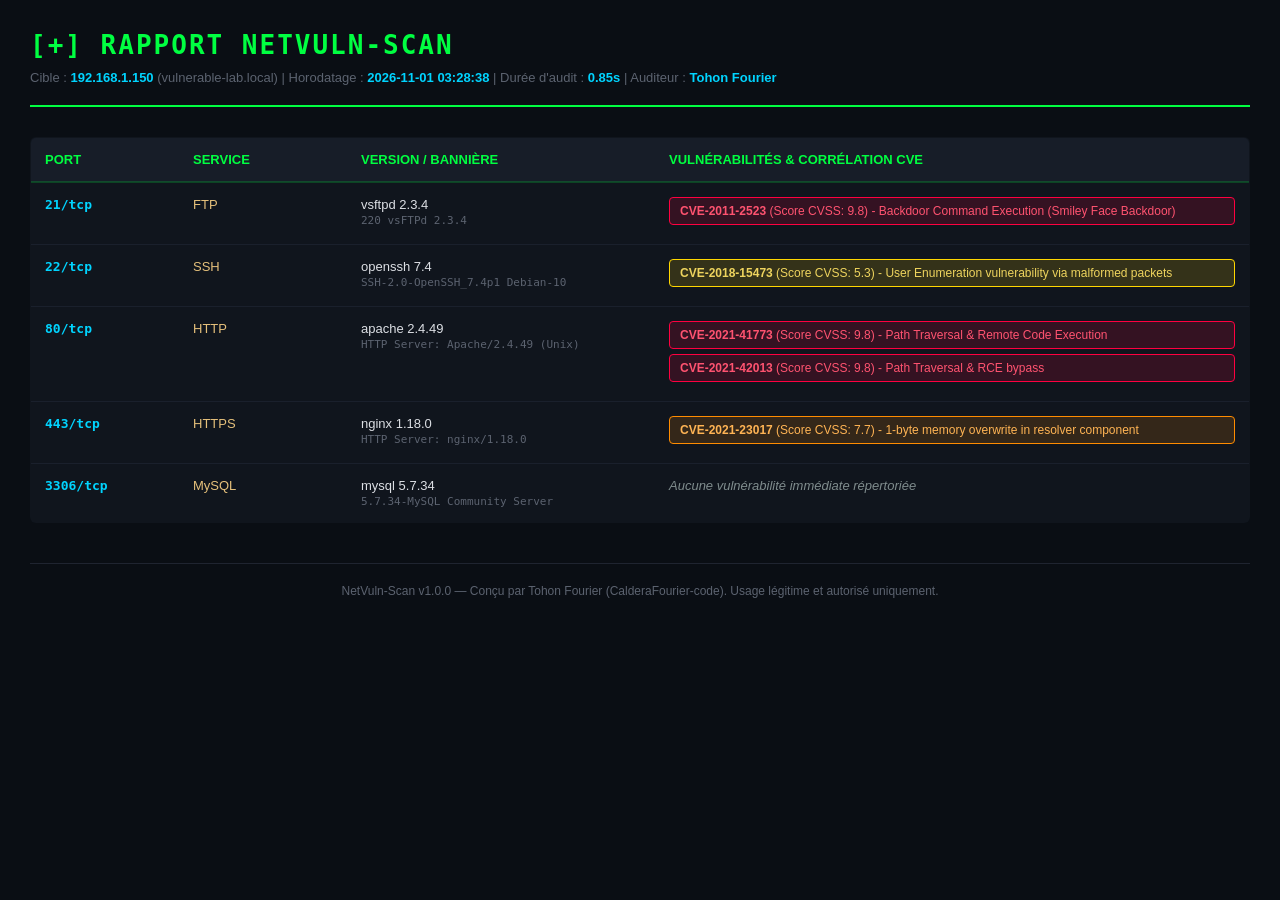
<file: netvuln-scanner/rapport_demo.html>
<!DOCTYPE html>
<html lang="fr">
<head>
    <meta charset="UTF-8">
    <title>Rapport d'Audit NetVuln-Scan - 192.168.1.150</title>
    <style>
        body {
            background: #0a0e14;
            color: #dcdfe4;
            font-family: 'Segoe UI', Tahoma, Geneva, Verdana, sans-serif;
            margin: 0;
            padding: 30px;
        }
        .header {
            border-bottom: 2px solid #00ff41;
            padding-bottom: 20px;
            margin-bottom: 30px;
        }
        h1 {
            color: #00ff41;
            margin: 0 0 10px 0;
            font-family: monospace;
            letter-spacing: 2px;
        }
        .meta {
            color: #5c6370;
            font-size: 13px;
        }
        .meta strong { color: #00d4ff; }
        table {
            width: 100%;
            border-collapse: collapse;
            margin-top: 20px;
            background: #10151d;
            border-radius: 6px;
            overflow: hidden;
            border: 1px solid #1f2430;
        }
        th {
            background: #171d28;
            color: #00ff41;
            text-align: left;
            padding: 14px;
            font-size: 13px;
            border-bottom: 2px solid #00ff4133;
        }
        td {
            padding: 14px;
            border-bottom: 1px solid #1a202c;
            font-size: 13px;
            vertical-align: top;
        }
        .port-cell { color: #00d4ff; font-weight: bold; font-family: monospace; }
        .service-cell { color: #e5c07b; font-weight: 500; }
        .banner-sub { color: #5c6370; font-family: monospace; font-size: 11px; }
        .cve-badge {
            padding: 6px 10px;
            border-radius: 4px;
            margin-bottom: 5px;
            font-size: 12px;
        }
        .cve-badge.crit { background: rgba(255, 0, 64, 0.15); border: 1px solid #ff0040; color: #ff5370; }
        .cve-badge.high { background: rgba(255, 140, 0, 0.15); border: 1px solid #ff8c00; color: #ffb454; }
        .cve-badge.med  { background: rgba(255, 215, 0, 0.15); border: 1px solid #ffd700; color: #eed45e; }
        .cve-none { color: #7f8c8d; font-style: italic; }
        .footer {
            margin-top: 40px;
            text-align: center;
            font-size: 12px;
            color: #5c6370;
            border-top: 1px solid #1f2430;
            padding-top: 20px;
        }
    </style>
</head>
<body>
    <div class="header">
        <h1>[+] RAPPORT NETVULN-SCAN</h1>
        <div class="meta">
            Cible : <strong>192.168.1.150</strong> (vulnerable-lab.local) | 
            Horodatage : <strong>2026-11-01 03:28:38</strong> | 
            Durée d'audit : <strong>0.85s</strong> | 
            Auditeur : <strong>Tohon Fourier</strong>
        </div>
    </div>

    <table>
        <thead>
            <tr>
                <th style="width: 120px;">PORT</th>
                <th style="width: 140px;">SERVICE</th>
                <th style="width: 280px;">VERSION / BANNIÈRE</th>
                <th>VULNÉRABILITÉS & CORRÉLATION CVE</th>
            </tr>
        </thead>
        <tbody>
            
        <tr>
            <td class="port-cell">21/tcp</td>
            <td class="service-cell">FTP</td>
            <td>vsftpd 2.3.4<br><small class="banner-sub">220 vsFTPd 2.3.4</small></td>
            <td>
                <div class="cve-badge crit">
                    <strong>CVE-2011-2523</strong> (Score CVSS: 9.8) - Backdoor Command Execution (Smiley Face Backdoor)
                </div></td>
        </tr>
        <tr>
            <td class="port-cell">22/tcp</td>
            <td class="service-cell">SSH</td>
            <td>openssh 7.4<br><small class="banner-sub">SSH-2.0-OpenSSH_7.4p1 Debian-10</small></td>
            <td>
                <div class="cve-badge med">
                    <strong>CVE-2018-15473</strong> (Score CVSS: 5.3) - User Enumeration vulnerability via malformed packets
                </div></td>
        </tr>
        <tr>
            <td class="port-cell">80/tcp</td>
            <td class="service-cell">HTTP</td>
            <td>apache 2.4.49<br><small class="banner-sub">HTTP Server: Apache/2.4.49 (Unix)</small></td>
            <td>
                <div class="cve-badge crit">
                    <strong>CVE-2021-41773</strong> (Score CVSS: 9.8) - Path Traversal & Remote Code Execution
                </div>
                <div class="cve-badge crit">
                    <strong>CVE-2021-42013</strong> (Score CVSS: 9.8) - Path Traversal & RCE bypass
                </div></td>
        </tr>
        <tr>
            <td class="port-cell">443/tcp</td>
            <td class="service-cell">HTTPS</td>
            <td>nginx 1.18.0<br><small class="banner-sub">HTTP Server: nginx/1.18.0</small></td>
            <td>
                <div class="cve-badge high">
                    <strong>CVE-2021-23017</strong> (Score CVSS: 7.7) - 1-byte memory overwrite in resolver component
                </div></td>
        </tr>
        <tr>
            <td class="port-cell">3306/tcp</td>
            <td class="service-cell">MySQL</td>
            <td>mysql 5.7.34<br><small class="banner-sub">5.7.34-MySQL Community Server</small></td>
            <td><span class="cve-none">Aucune vulnérabilité immédiate répertoriée</span></td>
        </tr>
        </tbody>
    </table>

    <div class="footer">
        NetVuln-Scan v1.0.0 — Conçu par Tohon Fourier (CalderaFourier-code). Usage légitime et autorisé uniquement.
    </div>
</body>
</html>
</file>
<file: style.css>
/* ============================================
   FOURIER CYBERSECURITY PORTFOLIO - MATRIX THEME
   ============================================ */

/* === RESET & BASE === */
*, *::before, *::after {
    margin: 0;
    padding: 0;
    box-sizing: border-box;
}

:root {
    --matrix-green: #00ff41;
    --matrix-dark-green: #003b00;
    --matrix-light-green: #39ff14;
    --matrix-bg: #0a0a0a;
    --matrix-bg-alt: #0d1117;
    --matrix-card: #0f1923;
    --matrix-border: #00ff4133;
    --matrix-glow: 0 0 10px #00ff4166, 0 0 20px #00ff4133;
    --matrix-text-glow: 0 0 7px #00ff4199, 0 0 15px #00ff4144;
    --accent-cyan: #00d4ff;
    --accent-red: #ff0040;
    --accent-purple: #b000ff;
    --font-mono: 'Share Tech Mono', 'Courier New', monospace;
    --font-display: 'Orbitron', sans-serif;
    --font-body: 'Rajdhani', sans-serif;
}

html {
    scroll-behavior: smooth;
    overflow-x: hidden;
    width: 100%;
}

body {
    background: var(--matrix-bg);
    color: var(--matrix-green);
    font-family: var(--font-body);
    overflow-x: hidden;
    width: 100%;
    position: relative;
    cursor: default;
}

/* === MATRIX RAIN CANVAS === */
#matrixCanvas {
    position: fixed;
    top: 0;
    left: 0;
    width: 100%;
    height: 100%;
    z-index: 0;
    opacity: 0.15;
}

/* === SCANLINE OVERLAY === */
.scanline-overlay {
    position: fixed;
    top: 0;
    left: 0;
    width: 100%;
    height: 100%;
    z-index: 1;
    pointer-events: none;
    background: repeating-linear-gradient(
        0deg,
        transparent,
        transparent 2px,
        rgba(0, 255, 65, 0.015) 2px,
        rgba(0, 255, 65, 0.015) 4px
    );
}

.scanline-overlay::after {
    content: '';
    position: fixed;
    top: 0;
    left: 0;
    width: 100%;
    height: 100%;
    background: linear-gradient(
        to bottom,
        transparent 50%,
        rgba(0, 0, 0, 0.03) 50%
    );
    background-size: 100% 4px;
    animation: scanlineMove 8s linear infinite;
}

@keyframes scanlineMove {
    0% { transform: translateY(0); }
    100% { transform: translateY(4px); }
}

/* === LOADING SCREEN === */
.loading-screen {
    position: fixed;
    top: 0;
    left: 0;
    width: 100%;
    height: 100%;
    background: #000;
    z-index: 1000;
    display: flex;
    align-items: center;
    justify-content: center;
    transition: opacity 0.8s ease;
}

.loading-screen.fade-out {
    opacity: 0;
    pointer-events: none;
}

.boot-sequence {
    width: 80%;
    max-width: 700px;
    font-family: var(--font-mono);
    font-size: 13px;
    color: var(--matrix-green);
    text-shadow: var(--matrix-text-glow);
}

.boot-line p {
    margin-bottom: 4px;
    opacity: 0;
    animation: bootAppear 0.1s forwards;
}

.boot-line p.error {
    color: var(--accent-red);
}

.boot-line p.success {
    color: var(--matrix-light-green);
}

.boot-line p.warning {
    color: #ffaa00;
}

@keyframes bootAppear {
    to { opacity: 1; }
}

/* === HIDDEN UTILITY === */
.hidden {
    display: none !important;
}

/* ============================================
   LAPTOP SCENE
   ============================================ */
.laptop-scene {
    position: fixed;
    top: 0;
    left: 0;
    width: 100%;
    height: 100%;
    z-index: 100;
    display: flex;
    align-items: center;
    justify-content: center;
    perspective: 1200px;
    padding: 15px;
    box-sizing: border-box;
    overflow: hidden;
}

.laptop-container {
    position: relative;
    width: 100%;
    max-width: 680px;
    display: flex;
    flex-direction: column;
    align-items: center;
    transform-style: preserve-3d;
    animation: laptopFloat 4s ease-in-out infinite;
}

@keyframes laptopFloat {
    0%, 100% { transform: translateY(0px); }
    50% { transform: translateY(-8px); }
}

/* Laptop Screen */
.laptop-screen {
    width: 100%;
    max-width: 680px;
    height: 440px;
    position: relative;
    transform: rotateX(0deg);
    transform-origin: bottom center;
    transition: transform 0.8s ease;
}

.screen-frame {
    width: 100%;
    height: 100%;
    background: #111;
    border: 3px solid #333;
    border-radius: 12px 12px 0 0;
    overflow: hidden;
    position: relative;
    box-shadow: 
        inset 0 0 30px rgba(0, 255, 65, 0.05),
        0 0 30px rgba(0, 255, 65, 0.1),
        0 -5px 30px rgba(0, 255, 65, 0.05);
}

.screen-content {
    width: 100%;
    height: 100%;
    background: #0a0e11;
    position: relative;
    overflow: hidden;
}

.screen-reflection {
    position: absolute;
    top: 0;
    left: 0;
    width: 100%;
    height: 100%;
    background: linear-gradient(
        135deg,
        rgba(255, 255, 255, 0.03) 0%,
        transparent 40%,
        transparent 60%,
        rgba(255, 255, 255, 0.01) 100%
    );
    pointer-events: none;
    z-index: 10;
}

/* Browser Chrome */
.browser-bar {
    height: 36px;
    background: #1a1e24;
    display: flex;
    align-items: center;
    padding: 0 12px;
    border-bottom: 1px solid #2a2e34;
    gap: 12px;
}

.browser-dots {
    display: flex;
    gap: 6px;
}

.dot {
    width: 10px;
    height: 10px;
    border-radius: 50%;
}
.dot.red { background: #ff5f57; }
.dot.yellow { background: #ffbd2e; }
.dot.green { background: #28c840; }

.browser-url {
    flex: 1;
    background: #0d1117;
    padding: 4px 12px;
    border-radius: 6px;
    font-family: var(--font-mono);
    font-size: 11px;
    color: #666;
    display: flex;
    align-items: center;
    gap: 8px;
}

.browser-url i {
    color: var(--matrix-green);
    font-size: 10px;
}

/* Search Page */
.search-page {
    display: flex;
    flex-direction: column;
    align-items: center;
    justify-content: center;
    height: calc(100% - 36px);
    padding: 20px;
    transition: opacity 0.5s ease;
}

.search-logo {
    margin-bottom: 30px;
    font-family: var(--font-display);
    font-size: 28px;
    color: var(--matrix-green);
    text-shadow: var(--matrix-glow);
    letter-spacing: 4px;
}

.logo-bracket {
    color: var(--accent-cyan);
    font-weight: 700;
}

.logo-highlight {
    color: var(--accent-cyan);
}

.search-box {
    position: relative;
    width: 80%;
    max-width: 480px;
    display: flex;
    align-items: center;
    background: #0d1117;
    border: 2px solid var(--matrix-border);
    border-radius: 30px;
    padding: 12px 20px;
    transition: border-color 0.3s, box-shadow 0.3s;
}

.search-box:focus-within,
.search-box.active {
    border-color: var(--matrix-green);
    box-shadow: var(--matrix-glow);
}

.search-icon {
    color: var(--matrix-green);
    margin-right: 12px;
    font-size: 14px;
}

.search-input {
    flex: 1;
    background: none;
    border: none;
    outline: none;
    color: var(--matrix-green);
    font-family: var(--font-mono);
    font-size: 16px;
    caret-color: transparent;
}

.search-input::placeholder {
    color: #335533;
}

.search-cursor {
    color: var(--matrix-green);
    animation: cursorBlink 0.6s step-end infinite;
    font-family: var(--font-mono);
    font-size: 18px;
    font-weight: bold;
}

@keyframes cursorBlink {
    0%, 100% { opacity: 1; }
    50% { opacity: 0; }
}

/* Search Suggestions */
.search-suggestions {
    width: 80%;
    max-width: 480px;
    margin-top: 8px;
    overflow: hidden;
    max-height: 0;
    transition: max-height 0.3s ease;
}

.search-suggestions.show {
    max-height: 200px;
}

.suggestion-item {
    padding: 8px 20px;
    font-family: var(--font-mono);
    font-size: 12px;
    color: #558855;
    display: flex;
    align-items: center;
    gap: 10px;
    background: #0d1117;
    border: 1px solid #1a2a1a;
    border-top: none;
    animation: suggestionSlide 0.3s ease forwards;
    opacity: 0;
    transform: translateY(-5px);
}

.suggestion-item:first-child {
    border-top: 1px solid #1a2a1a;
    border-radius: 8px 8px 0 0;
}

.suggestion-item:last-child {
    border-radius: 0 0 8px 8px;
}

.suggestion-item i {
    font-size: 10px;
    color: var(--matrix-green);
}

@keyframes suggestionSlide {
    to {
        opacity: 1;
        transform: translateY(0);
    }
}

/* Hack Screen */
.hack-screen {
    position: absolute;
    top: 36px;
    left: 0;
    width: 100%;
    height: calc(100% - 36px);
    background: #000;
    padding: 15px;
    overflow: hidden;
}

.hack-terminal {
    font-family: var(--font-mono);
    font-size: 11px;
    color: var(--matrix-green);
    height: 100%;
    display: flex;
    flex-direction: column;
}

.hack-lines {
    flex: 1;
    overflow: hidden;
}

.hack-lines p {
    margin-bottom: 3px;
    opacity: 0;
    animation: hackLineAppear 0.05s forwards;
    white-space: nowrap;
    overflow: hidden;
    text-overflow: ellipsis;
}

.hack-lines p .ip { color: var(--accent-cyan); }
.hack-lines p .success-text { color: var(--matrix-light-green); }
.hack-lines p .warning-text { color: #ffaa00; }
.hack-lines p .error-text { color: var(--accent-red); }
.hack-lines p .data { color: #888; }

@keyframes hackLineAppear {
    to { opacity: 1; }
}

.progress-container {
    margin-top: 10px;
    padding-top: 10px;
    border-top: 1px solid #1a3a1a;
}

.progress-label {
    font-size: 12px;
    margin-bottom: 8px;
    color: var(--matrix-green);
    text-shadow: var(--matrix-text-glow);
    animation: pulse 1.5s ease-in-out infinite;
}

@keyframes pulse {
    0%, 100% { opacity: 1; }
    50% { opacity: 0.5; }
}

.progress-bar {
    width: 100%;
    height: 6px;
    background: #0a1a0a;
    border-radius: 3px;
    overflow: hidden;
    border: 1px solid #1a3a1a;
}

.progress-fill {
    height: 100%;
    width: 0%;
    background: linear-gradient(90deg, var(--matrix-dark-green), var(--matrix-green), var(--matrix-light-green));
    border-radius: 3px;
    transition: width 0.1s linear;
    box-shadow: 0 0 10px var(--matrix-green);
}

.progress-percent {
    text-align: right;
    margin-top: 5px;
    font-size: 14px;
    color: var(--matrix-light-green);
    text-shadow: var(--matrix-text-glow);
}

/* Laptop Base */
.laptop-base {
    width: 108%;
    max-width: 750px;
    height: 24px;
    background: linear-gradient(180deg, #2a2a2a 0%, #1a1a1a 100%);
    border-radius: 0 0 12px 12px;
    margin: 0 auto;
    position: relative;
    display: flex;
    align-items: center;
    justify-content: center;
    box-shadow: 0 4px 15px rgba(0, 0, 0, 0.5);
}

.laptop-base::before {
    content: '';
    position: absolute;
    top: 0;
    left: 50%;
    transform: translateX(-50%);
    width: 120px;
    max-width: 25%;
    height: 4px;
    background: #444;
    border-radius: 0 0 4px 4px;
}

.laptop-keyboard {
    display: none;
}

.laptop-trackpad {
    display: none;
}

.laptop-shadow {
    width: 95%;
    max-width: 650px;
    height: 16px;
    background: radial-gradient(ellipse, rgba(0, 255, 65, 0.15) 0%, transparent 70%);
    margin: 8px auto 0;
    filter: blur(8px);
}

/* Laptop scene fade out */
.laptop-scene.dissolve {
    animation: dissolveScene 1.5s ease forwards;
}

@keyframes dissolveScene {
    0% { opacity: 1; transform: scale(1); }
    50% { opacity: 0.8; transform: scale(1.05); filter: brightness(2); }
    100% { opacity: 0; transform: scale(1.5); filter: brightness(5); pointer-events: none; }
}

/* ============================================
   PORTFOLIO CONTENT
   ============================================ */
.portfolio-content {
    position: relative;
    z-index: 10;
}

.portfolio-content.visible {
    display: block;
    animation: contentReveal 1s ease forwards;
}

@keyframes contentReveal {
    from { opacity: 0; }
    to { opacity: 1; }
}

/* === NAVIGATION === */
.cyber-nav {
    position: fixed;
    top: 0;
    left: 0;
    width: 100%;
    height: 60px;
    background: rgba(10, 10, 10, 0.9);
    backdrop-filter: blur(20px);
    border-bottom: 1px solid var(--matrix-border);
    display: flex;
    align-items: center;
    justify-content: space-between;
    padding: 0 40px;
    z-index: 500;
    transition: transform 0.3s ease;
}

.nav-logo {
    font-family: var(--font-display);
    font-size: 20px;
    font-weight: 900;
    color: var(--matrix-green);
    text-shadow: var(--matrix-text-glow);
    letter-spacing: 3px;
}

.nav-bracket {
    color: var(--accent-cyan);
}

.nav-links {
    display: flex;
    gap: 30px;
}

.nav-link {
    font-family: var(--font-mono);
    font-size: 13px;
    color: #668866;
    text-decoration: none;
    position: relative;
    transition: color 0.3s;
    letter-spacing: 1px;
}

.nav-link:hover {
    color: var(--matrix-green);
    text-shadow: var(--matrix-text-glow);
}

.nav-link::after {
    content: '';
    position: absolute;
    bottom: -4px;
    left: 0;
    width: 0%;
    height: 1px;
    background: var(--matrix-green);
    box-shadow: 0 0 5px var(--matrix-green);
    transition: width 0.3s;
}

.nav-link:hover::after {
    width: 100%;
}

.nav-hamburger {
    display: none;
    flex-direction: column;
    gap: 5px;
    cursor: pointer;
}

.nav-hamburger span {
    width: 25px;
    height: 2px;
    background: var(--matrix-green);
    transition: all 0.3s;
}

/* Mobile Nav */
.mobile-nav {
    position: fixed;
    top: 60px;
    left: 0;
    width: 100%;
    background: rgba(10, 10, 10, 0.95);
    backdrop-filter: blur(20px);
    border-bottom: 1px solid var(--matrix-border);
    z-index: 499;
    display: flex;
    flex-direction: column;
    padding: 20px 40px;
    gap: 15px;
}

.mobile-link {
    font-family: var(--font-mono);
    font-size: 14px;
    color: var(--matrix-green);
    text-decoration: none;
    padding: 8px 0;
    border-bottom: 1px solid #1a2a1a;
}

/* === HERO SECTION === */
.hero-section {
    min-height: 100vh;
    display: flex;
    align-items: center;
    justify-content: center;
    position: relative;
    padding-top: 60px;
}

.hero-content {
    text-align: center;
    position: relative;
    z-index: 10;
}

.hero-glitch {
    font-family: var(--font-display);
    font-size: clamp(30px, 8vw, 90px);
    font-weight: 900;
    color: var(--matrix-green);
    text-shadow: var(--matrix-glow);
    position: relative;
    letter-spacing: clamp(2px, 1.8vw, 10px);
    animation: heroGlitch 4s infinite;
    word-break: break-word;
}

.hero-glitch::before,
.hero-glitch::after {
    content: attr(data-text);
    position: absolute;
    top: 0;
    left: 0;
    width: 100%;
    height: 100%;
}

.hero-glitch::before {
    color: #00cc33;
    animation: glitchLeft 3s infinite;
    clip-path: polygon(0 0, 100% 0, 100% 35%, 0 35%);
}

.hero-glitch::after {
    color: #39ff14;
    animation: glitchRight 2.5s infinite;
    clip-path: polygon(0 65%, 100% 65%, 100% 100%, 0 100%);
}

@keyframes heroGlitch {
    0%, 92%, 100% { transform: none; }
    93% { transform: skew(0.5deg); }
    94% { transform: skew(-0.3deg); }
    95% { transform: none; }
    96% { transform: skew(-0.8deg); }
    97% { transform: skew(0.2deg); }
}

@keyframes glitchLeft {
    0%, 89%, 91%, 100% { transform: none; }
    90% { transform: translate(-3px, -1px); }
}

@keyframes glitchRight {
    0%, 93%, 95%, 100% { transform: none; }
    94% { transform: translate(3px, 1px); }
}

.hero-subtitle {
    font-family: var(--font-mono);
    font-size: clamp(16px, 2.5vw, 22px);
    color: var(--accent-cyan);
    margin: 20px 0;
    min-height: 30px;
}

.hero-cursor {
    animation: cursorBlink 0.6s step-end infinite;
}

.hero-tagline {
    font-family: var(--font-body);
    font-size: clamp(14px, 2vw, 18px);
    color: #557755;
    margin-bottom: 40px;
    letter-spacing: 2px;
}

/* Hero Stats */
.hero-stats {
    display: flex;
    justify-content: center;
    gap: 50px;
    margin-bottom: 40px;
}

.stat-item {
    text-align: center;
}

.stat-number {
    font-family: var(--font-display);
    font-size: clamp(28px, 4vw, 42px);
    font-weight: 900;
    color: var(--matrix-green);
    text-shadow: var(--matrix-text-glow);
}

.stat-label {
    font-family: var(--font-mono);
    font-size: 11px;
    color: #557755;
    margin-top: 5px;
    letter-spacing: 1px;
}

/* CTA Button */
.cta-button {
    display: inline-block;
    padding: 14px 36px;
    border: 2px solid var(--matrix-green);
    color: var(--matrix-green);
    font-family: var(--font-mono);
    font-size: 14px;
    text-decoration: none;
    letter-spacing: 2px;
    position: relative;
    overflow: hidden;
    transition: all 0.3s;
    background: transparent;
}

.cta-button:hover {
    background: var(--matrix-green);
    color: #000;
    box-shadow: var(--matrix-glow);
    text-shadow: none;
}

.cta-button::before {
    content: '';
    position: absolute;
    top: 0;
    left: -100%;
    width: 100%;
    height: 100%;
    background: linear-gradient(90deg, transparent, rgba(0, 255, 65, 0.1), transparent);
    transition: left 0.5s;
}

.cta-button:hover::before {
    left: 100%;
}

/* === SECTIONS === */
.section {
    padding: 100px 40px;
    max-width: 1200px;
    margin: 0 auto;
    position: relative;
}

.section-header {
    margin-bottom: 60px;
    text-align: center;
}

.section-tag {
    font-family: var(--font-mono);
    font-size: 12px;
    color: #335533;
    display: block;
    margin-bottom: 10px;
}

.section-title {
    font-family: var(--font-display);
    font-size: clamp(28px, 5vw, 42px);
    font-weight: 900;
    color: var(--matrix-green);
    text-shadow: var(--matrix-text-glow);
    letter-spacing: 5px;
    position: relative;
    display: inline-block;
}

.section-title::after {
    content: '';
    display: block;
    width: 80px;
    height: 2px;
    background: var(--matrix-green);
    margin: 15px auto 0;
    box-shadow: 0 0 10px var(--matrix-green);
}

/* Glitch hover effect on section titles */
.glitch-hover:hover {
    animation: glitchText 0.3s ease;
}

@keyframes glitchText {
    0% { transform: translate(0); }
    20% { transform: translate(-2px, 2px); }
    40% { transform: translate(2px, -2px); }
    60% { transform: translate(-1px, -1px); }
    80% { transform: translate(1px, 1px); }
    100% { transform: translate(0); }
}

/* === ABOUT SECTION === */
.about-grid {
    display: grid;
    grid-template-columns: 1.2fr 1fr;
    gap: 40px;
    align-items: start;
}

/* Terminal Styles */
.terminal-header {
    background: #1a1e24;
    padding: 10px 15px;
    border-radius: 8px 8px 0 0;
    display: flex;
    align-items: center;
    gap: 8px;
}

.terminal-dot {
    width: 10px;
    height: 10px;
    border-radius: 50%;
    background: #ff5f57;
}

.terminal-dot:nth-child(2) { background: #ffbd2e; }
.terminal-dot:nth-child(3) { background: #28c840; }

.terminal-title {
    font-family: var(--font-mono);
    font-size: 11px;
    color: #668866;
    margin-left: 10px;
}

.terminal-body {
    background: #0d1117;
    padding: 20px;
    border-radius: 0 0 8px 8px;
    border: 1px solid #1a2a1a;
    border-top: none;
    font-family: var(--font-mono);
    font-size: 13px;
    line-height: 1.8;
}

.terminal-line {
    color: #668866;
    margin-bottom: 5px;
}

.prompt {
    color: var(--matrix-green);
    margin-right: 8px;
    text-shadow: var(--matrix-text-glow);
}

.terminal-output {
    color: #8a8a8a;
    padding-left: 20px;
    margin-bottom: 12px;
}

.terminal-output.highlight {
    color: var(--matrix-light-green);
    text-shadow: var(--matrix-text-glow);
}

.json-output {
    color: var(--accent-cyan);
    font-size: 12px;
}

.cursor-blink {
    animation: cursorBlink 0.6s step-end infinite;
    color: var(--matrix-green);
}

/* Info Cards */
.about-info {
    display: flex;
    flex-direction: column;
    gap: 20px;
}

.info-card {
    background: var(--matrix-card);
    border: 1px solid var(--matrix-border);
    border-radius: 8px;
    padding: 20px;
    transition: all 0.3s;
    position: relative;
    overflow: hidden;
}

.info-card::before {
    content: '';
    position: absolute;
    top: 0;
    left: 0;
    width: 3px;
    height: 100%;
    background: var(--matrix-green);
    box-shadow: 0 0 10px var(--matrix-green);
}

.info-card:hover {
    border-color: var(--matrix-green);
    box-shadow: var(--matrix-glow);
    transform: translateX(5px);
}

.card-icon {
    font-size: 24px;
    color: var(--matrix-green);
    margin-bottom: 10px;
    text-shadow: var(--matrix-text-glow);
}

.info-card h3 {
    font-family: var(--font-display);
    font-size: 16px;
    color: var(--matrix-green);
    margin-bottom: 8px;
    letter-spacing: 2px;
}

.info-card p {
    font-size: 14px;
    color: #778877;
    line-height: 1.6;
}

/* === SKILLS SECTION === */
.skills-grid {
    display: grid;
    grid-template-columns: 1fr 1fr;
    gap: 40px;
}

.skill-category {
    background: var(--matrix-card);
    border: 1px solid var(--matrix-border);
    border-radius: 8px;
    padding: 25px;
    transition: border-color 0.3s;
}

.skill-category:hover {
    border-color: var(--matrix-green);
}

.category-title {
    font-family: var(--font-display);
    font-size: 15px;
    color: var(--matrix-green);
    margin-bottom: 20px;
    letter-spacing: 2px;
    text-shadow: var(--matrix-text-glow);
}

.category-title.center {
    text-align: center;
    font-size: 18px;
    margin-top: 50px;
}

.category-title i {
    margin-right: 10px;
    color: var(--accent-cyan);
}

.skill-bars {
    display: flex;
    flex-direction: column;
    gap: 18px;
}

.skill-bar .skill-info {
    display: flex;
    justify-content: space-between;
    font-family: var(--font-mono);
    font-size: 12px;
    color: #778877;
    margin-bottom: 6px;
}

.skill-percent {
    color: var(--matrix-green);
}

.bar-track {
    width: 100%;
    height: 4px;
    background: #1a2a1a;
    border-radius: 2px;
    overflow: hidden;
}

.bar-fill {
    height: 100%;
    width: 0%;
    background: linear-gradient(90deg, var(--matrix-dark-green), var(--matrix-green));
    border-radius: 2px;
    transition: width 1.5s ease;
    box-shadow: 0 0 6px var(--matrix-green);
}

.bar-fill.animated {
    /* width set by JS */
}

/* Certifications */
.cert-grid {
    display: flex;
    justify-content: center;
    gap: 25px;
    flex-wrap: wrap;
    margin-top: 20px;
}

.cert-badge {
    display: flex;
    flex-direction: column;
    align-items: center;
    gap: 8px;
    padding: 20px 25px;
    background: var(--matrix-card);
    border: 1px solid var(--matrix-border);
    border-radius: 8px;
    transition: all 0.3s;
    cursor: default;
}

.cert-badge:hover {
    border-color: var(--accent-cyan);
    box-shadow: 0 0 15px rgba(0, 212, 255, 0.2);
    transform: translateY(-5px);
}

.cert-icon {
    font-size: 28px;
    color: var(--accent-cyan);
}

.cert-badge span {
    font-family: var(--font-display);
    font-size: 12px;
    color: var(--matrix-green);
    letter-spacing: 2px;
}

/* === PROJECTS SECTION === */
.projects-grid {
    display: grid;
    grid-template-columns: repeat(auto-fill, minmax(280px, 1fr));
    gap: 25px;
}

.project-card {
    background: var(--matrix-card);
    border: 1px solid var(--matrix-border);
    border-radius: 8px;
    overflow: hidden;
    transition: all 0.4s;
    position: relative;
}

.project-card:hover {
    border-color: var(--matrix-green);
    box-shadow: var(--matrix-glow);
    transform: translateY(-5px);
}

.project-image {
    height: 160px;
    background: linear-gradient(135deg, #0a1a0a 0%, #0d2a0d 50%, #0a1a0a 100%);
    display: flex;
    align-items: center;
    justify-content: center;
    position: relative;
    overflow: hidden;
}

.project-image::before {
    content: '';
    position: absolute;
    top: 0;
    left: 0;
    width: 100%;
    height: 100%;
    background: 
        repeating-linear-gradient(
            0deg,
            transparent,
            transparent 2px,
            rgba(0, 255, 65, 0.02) 2px,
            rgba(0, 255, 65, 0.02) 4px
        );
}

.project-overlay {
    font-size: 48px;
    color: var(--matrix-green);
    opacity: 0.3;
    transition: all 0.3s;
    text-shadow: var(--matrix-glow);
}

.project-card:hover .project-overlay {
    opacity: 0.8;
    transform: scale(1.1);
}

.project-status {
    position: absolute;
    top: 10px;
    right: 10px;
    font-family: var(--font-mono);
    font-size: 9px;
    padding: 3px 10px;
    border-radius: 3px;
    background: rgba(0, 255, 65, 0.1);
    color: var(--matrix-green);
    border: 1px solid var(--matrix-border);
    letter-spacing: 2px;
}

.project-info {
    padding: 20px;
}

.project-info h3 {
    font-family: var(--font-display);
    font-size: 18px;
    color: var(--matrix-green);
    margin-bottom: 10px;
    letter-spacing: 2px;
}

.project-info p {
    font-size: 13px;
    color: #778877;
    line-height: 1.6;
    margin-bottom: 15px;
}

.project-tech {
    display: flex;
    gap: 8px;
    flex-wrap: wrap;
    margin-bottom: 15px;
}

.tech-tag {
    font-family: var(--font-mono);
    font-size: 10px;
    padding: 3px 10px;
    border-radius: 3px;
    background: rgba(0, 212, 255, 0.08);
    color: var(--accent-cyan);
    border: 1px solid rgba(0, 212, 255, 0.2);
    letter-spacing: 1px;
}

.project-links {
    display: flex;
    gap: 15px;
}

.project-link {
    font-family: var(--font-mono);
    font-size: 12px;
    color: #668866;
    text-decoration: none;
    transition: color 0.3s;
}

.project-link:hover {
    color: var(--matrix-green);
    text-shadow: var(--matrix-text-glow);
}

.project-link i {
    margin-right: 5px;
}

/* === EXPERIENCE / TIMELINE === */
.timeline {
    position: relative;
    padding-left: 60px;
}

.timeline::before {
    content: '';
    position: absolute;
    left: 20px;
    top: 0;
    height: 100%;
    width: 2px;
    background: linear-gradient(180deg, var(--matrix-green), var(--matrix-dark-green), transparent);
    box-shadow: 0 0 8px var(--matrix-green);
}

.timeline-item {
    position: relative;
    margin-bottom: 50px;
    opacity: 0;
    transform: translateX(-20px);
    transition: all 0.6s ease;
}

.timeline-item.visible {
    opacity: 1;
    transform: translateX(0);
}

.timeline-marker {
    position: absolute;
    left: -50px;
    top: 5px;
    width: 22px;
    height: 22px;
    background: var(--matrix-bg);
    border: 2px solid var(--matrix-green);
    border-radius: 50%;
    display: flex;
    align-items: center;
    justify-content: center;
    box-shadow: 0 0 10px rgba(0, 255, 65, 0.3);
    z-index: 2;
}

.timeline-marker i {
    font-size: 8px;
    color: var(--matrix-green);
}

.timeline-content {
    background: var(--matrix-card);
    border: 1px solid var(--matrix-border);
    border-radius: 8px;
    padding: 25px;
    transition: border-color 0.3s;
}

.timeline-content:hover {
    border-color: var(--matrix-green);
}

.timeline-date {
    font-family: var(--font-mono);
    font-size: 12px;
    color: var(--accent-cyan);
    margin-bottom: 8px;
    letter-spacing: 2px;
}

.timeline-content h3 {
    font-family: var(--font-display);
    font-size: 16px;
    color: var(--matrix-green);
    letter-spacing: 2px;
    margin-bottom: 5px;
}

.timeline-content h4 {
    font-family: var(--font-body);
    font-size: 14px;
    color: #668866;
    margin-bottom: 10px;
    font-weight: 400;
}

.timeline-content p {
    font-size: 13px;
    color: #778877;
    line-height: 1.7;
    margin-bottom: 12px;
}

.timeline-tags {
    display: flex;
    gap: 8px;
    flex-wrap: wrap;
}

.timeline-tags span {
    font-family: var(--font-mono);
    font-size: 10px;
    padding: 3px 10px;
    border-radius: 3px;
    background: rgba(0, 255, 65, 0.05);
    color: var(--matrix-green);
    border: 1px solid var(--matrix-border);
    letter-spacing: 1px;
}

/* === CONTACT SECTION === */
.contact-grid {
    display: grid;
    grid-template-columns: 1fr 1fr;
    gap: 40px;
    align-items: start;
}

.contact-terminal .terminal-body {
    min-height: 200px;
}

.contact-form-container {
    background: var(--matrix-card);
    border: 1px solid var(--matrix-border);
    border-radius: 8px;
    padding: 30px;
}

.contact-form {
    display: flex;
    flex-direction: column;
    gap: 20px;
}

.form-group label {
    display: block;
    font-family: var(--font-mono);
    font-size: 12px;
    color: var(--matrix-green);
    margin-bottom: 8px;
    letter-spacing: 1px;
}

.form-group label i {
    margin-right: 8px;
    color: var(--accent-cyan);
}

.form-group input,
.form-group textarea {
    width: 100%;
    padding: 12px 16px;
    background: #0d1117;
    border: 1px solid #1a2a1a;
    border-radius: 6px;
    color: var(--matrix-green);
    font-family: var(--font-mono);
    font-size: 13px;
    outline: none;
    transition: border-color 0.3s, box-shadow 0.3s;
}

.form-group input:focus,
.form-group textarea:focus {
    border-color: var(--matrix-green);
    box-shadow: 0 0 8px rgba(0, 255, 65, 0.2);
}

.form-group input::placeholder,
.form-group textarea::placeholder {
    color: #335533;
}

.form-group textarea {
    resize: vertical;
    min-height: 100px;
}

.submit-btn {
    padding: 14px 30px;
    background: transparent;
    border: 2px solid var(--matrix-green);
    color: var(--matrix-green);
    font-family: var(--font-mono);
    font-size: 13px;
    letter-spacing: 2px;
    cursor: pointer;
    transition: all 0.3s;
    display: flex;
    align-items: center;
    justify-content: center;
    gap: 10px;
}

.submit-btn:hover {
    background: var(--matrix-green);
    color: #000;
    box-shadow: var(--matrix-glow);
}

/* Social Links */
.social-links {
    display: flex;
    justify-content: center;
    gap: 20px;
    margin-top: 50px;
}

.social-link {
    width: 50px;
    height: 50px;
    display: flex;
    align-items: center;
    justify-content: center;
    border: 1px solid var(--matrix-border);
    border-radius: 50%;
    color: #668866;
    font-size: 20px;
    text-decoration: none;
    transition: all 0.3s;
}

.social-link:hover {
    color: var(--matrix-green);
    border-color: var(--matrix-green);
    box-shadow: var(--matrix-glow);
    transform: translateY(-3px);
}

/* === FOOTER === */
.cyber-footer {
    border-top: 1px solid var(--matrix-border);
    padding: 30px 40px;
    text-align: center;
    position: relative;
}

.footer-matrix-line {
    font-family: var(--font-mono);
    font-size: 10px;
    color: #1a3a1a;
    overflow: hidden;
    white-space: nowrap;
    margin-bottom: 15px;
    height: 14px;
}

.footer-content p {
    font-family: var(--font-mono);
    font-size: 12px;
    color: #557755;
    margin-bottom: 5px;
}

.heart {
    color: var(--accent-red);
}

.footer-name {
    color: var(--matrix-green);
    text-shadow: var(--matrix-text-glow);
}

.footer-sub {
    font-size: 10px !important;
    color: #334433 !important;
}

/* === HERO LOCATION === */
.hero-location {
    font-family: var(--font-mono);
    font-size: 14px;
    color: #557755;
    margin-bottom: 30px;
    letter-spacing: 1px;
}

.hero-location i {
    color: var(--accent-cyan);
    margin-right: 6px;
}

/* === HERO CTA GROUP === */
.hero-cta-group {
    display: flex;
    gap: 20px;
    justify-content: center;
    flex-wrap: wrap;
}

.cta-secondary {
    border-color: var(--accent-cyan) !important;
    color: var(--accent-cyan) !important;
}

.cta-secondary:hover {
    background: var(--accent-cyan) !important;
    color: #000 !important;
    box-shadow: 0 0 10px rgba(0, 212, 255, 0.4), 0 0 20px rgba(0, 212, 255, 0.2) !important;
}

/* === PROJECT SUBTITLE === */
.project-subtitle {
    font-family: var(--font-mono);
    font-size: 11px;
    color: var(--accent-cyan);
    letter-spacing: 1px;
    margin-bottom: 10px !important;
    text-transform: uppercase;
}

/* === PROJECT STATUS LIVE === */
.project-status.live {
    background: rgba(0, 255, 65, 0.2);
    color: var(--matrix-light-green);
    border-color: var(--matrix-green);
    animation: statusPulse 2s ease-in-out infinite;
}

@keyframes statusPulse {
    0%, 100% { opacity: 1; }
    50% { opacity: 0.6; }
}

/* === TIMELINE LIST === */
.timeline-list {
    list-style: none;
    padding: 0;
    margin-bottom: 12px;
}

.timeline-list li {
    font-size: 13px;
    color: #778877;
    line-height: 1.8;
    padding-left: 20px;
    position: relative;
}

.timeline-list li::before {
    content: '▸';
    position: absolute;
    left: 0;
    color: var(--matrix-green);
    font-size: 12px;
}

/* === LANGUAGES SECTION === */
.languages-section {
    margin-top: 50px;
}

.lang-grid {
    display: flex;
    justify-content: center;
    gap: 40px;
    flex-wrap: wrap;
    margin-top: 20px;
}

.lang-item {
    display: flex;
    flex-direction: column;
    align-items: center;
    gap: 8px;
    padding: 20px 30px;
    background: var(--matrix-card);
    border: 1px solid var(--matrix-border);
    border-radius: 8px;
    min-width: 200px;
}

.lang-name {
    font-family: var(--font-display);
    font-size: 14px;
    color: var(--matrix-green);
    letter-spacing: 2px;
}

.lang-level {
    font-family: var(--font-mono);
    font-size: 11px;
    color: #668866;
}

.lang-dots {
    display: flex;
    gap: 6px;
    margin-top: 5px;
}

.lang-dot {
    width: 10px;
    height: 10px;
    border-radius: 50%;
    background: #1a2a1a;
    border: 1px solid #2a3a2a;
    transition: all 0.3s;
}

.lang-dot.active {
    background: var(--matrix-green);
    box-shadow: 0 0 6px var(--matrix-green);
    border-color: var(--matrix-green);
}

/* === CERTIFICATION EXTENDED === */
.cert-name {
    font-family: var(--font-display);
    font-size: 11px;
    color: var(--matrix-green);
    letter-spacing: 1px;
    text-align: center;
}

.cert-issuer {
    font-family: var(--font-mono);
    font-size: 10px;
    color: #557755;
}

/* === DIRECT CONTACT === */
.direct-contact {
    display: flex;
    justify-content: center;
    gap: 30px;
    margin-top: 40px;
    flex-wrap: wrap;
}

.direct-link {
    font-family: var(--font-mono);
    font-size: 13px;
    color: #668866;
    text-decoration: none;
    transition: color 0.3s;
    display: flex;
    align-items: center;
    gap: 8px;
}

.direct-link:hover {
    color: var(--matrix-green);
    text-shadow: var(--matrix-text-glow);
}

.direct-link i {
    color: var(--accent-cyan);
}

/* === EDUCATION SECTION (same as experience) === */
.education-section .timeline {
    position: relative;
    padding-left: 60px;
}

/* === SCROLL REVEAL ANIMATION === */
.reveal-element {
    opacity: 0;
    transform: translateY(30px);
    transition: opacity 0.6s ease, transform 0.6s ease;
}

.reveal-element.revealed {
    opacity: 1;
    transform: translateY(0);
}

/* === RESPONSIVE STYLES === */
@media (max-width: 900px) {
    .nav-links {
        display: none;
    }

    .nav-hamburger {
        display: flex;
    }

    .about-grid {
        grid-template-columns: 1fr;
    }

    .skills-grid {
        grid-template-columns: 1fr;
    }

    .contact-grid {
        grid-template-columns: 1fr;
    }

    .section {
        padding: 60px 20px;
    }

    .projects-grid {
        grid-template-columns: 1fr;
    }

    .timeline {
        padding-left: 40px;
    }

    .timeline::before {
        left: 10px;
    }

    .timeline-marker {
        left: -38px;
        width: 18px;
        height: 18px;
    }

    .timeline-marker i {
        font-size: 6px;
    }
}

/* Tablet & Mobile Screens */
@media (max-width: 768px) {
    .laptop-scene {
        perspective: none !important;
        padding: 8px;
    }

    .laptop-container {
        transform: none !important;
        animation: none !important;
        width: 100%;
        max-width: 440px;
    }

    .laptop-screen {
        width: 100%;
        max-width: 440px;
        height: 310px;
    }

    .laptop-base {
        width: 104%;
        max-width: 460px;
        height: 18px;
    }

    .laptop-shadow {
        width: 88%;
        max-width: 400px;
        height: 12px;
    }

    .search-logo {
        font-size: 20px;
        margin-bottom: 16px;
        letter-spacing: 2px;
    }

    .search-box {
        width: 92%;
        max-width: 360px;
        padding: 8px 14px;
    }

    .search-input {
        font-size: 13px;
    }

    .search-suggestions {
        width: 92%;
        max-width: 360px;
    }

    .suggestion-item {
        font-size: 11px;
        padding: 6px 12px;
        gap: 6px;
    }

    .browser-bar {
        height: 32px;
        padding: 0 10px;
        gap: 8px;
    }

    .browser-url {
        font-size: 10px;
        padding: 3px 8px;
    }

    .hack-screen {
        top: 32px;
        height: calc(100% - 32px);
        padding: 12px;
    }

    .hack-terminal {
        font-size: 10px;
    }

    .hero-glitch {
        font-size: clamp(28px, 8vw, 56px);
        letter-spacing: clamp(2px, 1.5vw, 6px);
    }

    .hero-stats {
        gap: 20px;
        flex-wrap: wrap;
    }

    .stat-number {
        font-size: 30px;
    }

    .cert-grid {
        gap: 12px;
    }

    .cert-badge {
        padding: 14px 18px;
    }
}

/* Compact Smartphones (iPhone, Android) */
@media (max-width: 500px) {
    .cyber-nav {
        padding: 0 15px;
        height: 52px;
    }

    .nav-logo {
        font-size: 16px;
        letter-spacing: 1px;
    }

    .mobile-nav {
        top: 52px;
        padding: 15px 20px;
    }

    .laptop-container {
        max-width: 94vw;
    }

    .laptop-screen {
        width: 94vw;
        max-width: 350px;
        height: 275px;
    }

    .laptop-base {
        width: 98vw;
        max-width: 365px;
        height: 14px;
    }

    .laptop-shadow {
        width: 86vw;
        max-width: 310px;
        height: 10px;
    }

    .search-page {
        padding: 12px 8px;
    }

    .search-logo {
        font-size: 16px;
        margin-bottom: 12px;
        letter-spacing: 1px;
    }

    .search-box {
        width: 96%;
        max-width: 320px;
        padding: 6px 12px;
        border-radius: 20px;
    }

    .search-icon {
        font-size: 12px;
        margin-right: 8px;
    }

    .search-input {
        font-size: 12px;
    }

    .search-cursor {
        font-size: 14px;
    }

    .search-suggestions {
        width: 96%;
        max-width: 320px;
        margin-top: 5px;
    }

    .suggestion-item {
        font-size: 10px;
        padding: 5px 8px;
        gap: 6px;
    }

    .browser-bar {
        height: 30px;
        padding: 0 8px;
        gap: 6px;
    }

    .dot {
        width: 8px;
        height: 8px;
    }

    .browser-url {
        font-size: 9px;
        padding: 2px 6px;
        gap: 4px;
    }

    .hack-screen {
        top: 30px;
        height: calc(100% - 30px);
        padding: 8px;
    }

    .hack-terminal {
        font-size: 9px;
        line-height: 1.35;
    }

    .progress-label {
        font-size: 10px;
    }

    .progress-percent {
        font-size: 12px;
    }

    .hero-section {
        padding-top: 55px;
        min-height: 92vh;
    }

    .hero-content {
        padding: 10px;
    }

    .hero-glitch {
        font-size: clamp(24px, 7.5vw, 36px);
        letter-spacing: 2px;
    }

    .hero-subtitle {
        font-size: 13px;
        min-height: 24px;
        margin: 12px 0;
    }

    .hero-tagline {
        font-size: 12px;
        letter-spacing: 1px;
        margin-bottom: 25px;
        padding: 0 10px;
    }

    .hero-location {
        font-size: 12px;
        margin-bottom: 20px;
    }

    .hero-stats {
        display: grid;
        grid-template-columns: repeat(3, 1fr);
        gap: 8px;
        margin-bottom: 25px;
    }

    .stat-number {
        font-size: 22px;
    }

    .stat-label {
        font-size: 9px;
    }

    .hero-cta-group {
        flex-direction: column;
        align-items: stretch;
        max-width: 250px;
        margin: 0 auto;
        gap: 10px;
    }

    .cta-button {
        width: 100%;
        text-align: center;
        padding: 11px 16px;
        font-size: 12px;
        letter-spacing: 1px;
    }

    .section {
        padding: 45px 15px;
    }

    .section-title {
        font-size: 24px;
        letter-spacing: 3px;
    }

    .terminal-body {
        padding: 12px;
        font-size: 11px;
        overflow-x: auto;
    }

    .json-output {
        font-size: 10px;
        line-height: 1.4;
    }

    .info-card {
        padding: 16px;
    }

    .info-card h3 {
        font-size: 14px;
    }

    .info-card p {
        font-size: 12px;
    }

    .skill-category {
        padding: 18px 14px;
    }

    .category-title {
        font-size: 13px;
    }

    .cert-grid {
        display: grid;
        grid-template-columns: 1fr 1fr;
        gap: 8px;
    }

    .cert-badge {
        padding: 12px 10px;
    }

    .cert-icon {
        font-size: 20px;
    }

    .cert-badge span {
        font-size: 10px;
    }

    .project-image {
        height: 130px;
    }

    .project-info {
        padding: 16px;
    }

    .project-info h3 {
        font-size: 16px;
    }

    .project-info p {
        font-size: 12px;
    }

    .timeline {
        padding-left: 28px;
    }

    .timeline::before {
        left: 8px;
    }

    .timeline-marker {
        left: -27px;
        width: 16px;
        height: 16px;
        top: 4px;
    }

    .timeline-marker i {
        font-size: 6px;
    }

    .timeline-content {
        padding: 16px;
    }

    .timeline-content h3 {
        font-size: 14px;
    }

    .timeline-content h4 {
        font-size: 12px;
    }

    .timeline-content p {
        font-size: 12px;
    }

    .contact-form-container {
        padding: 18px 14px;
    }

    .form-group input,
    .form-group textarea {
        padding: 10px 12px;
        font-size: 12px;
    }

    .submit-btn {
        padding: 12px 18px;
        font-size: 11px;
    }

    .direct-contact {
        flex-direction: column;
        align-items: center;
        gap: 10px;
        margin-top: 25px;
    }

    .direct-link {
        font-size: 12px;
    }

    .social-links {
        gap: 14px;
        margin-top: 25px;
    }

    .social-link {
        width: 40px;
        height: 40px;
        font-size: 16px;
    }
}
</file>
